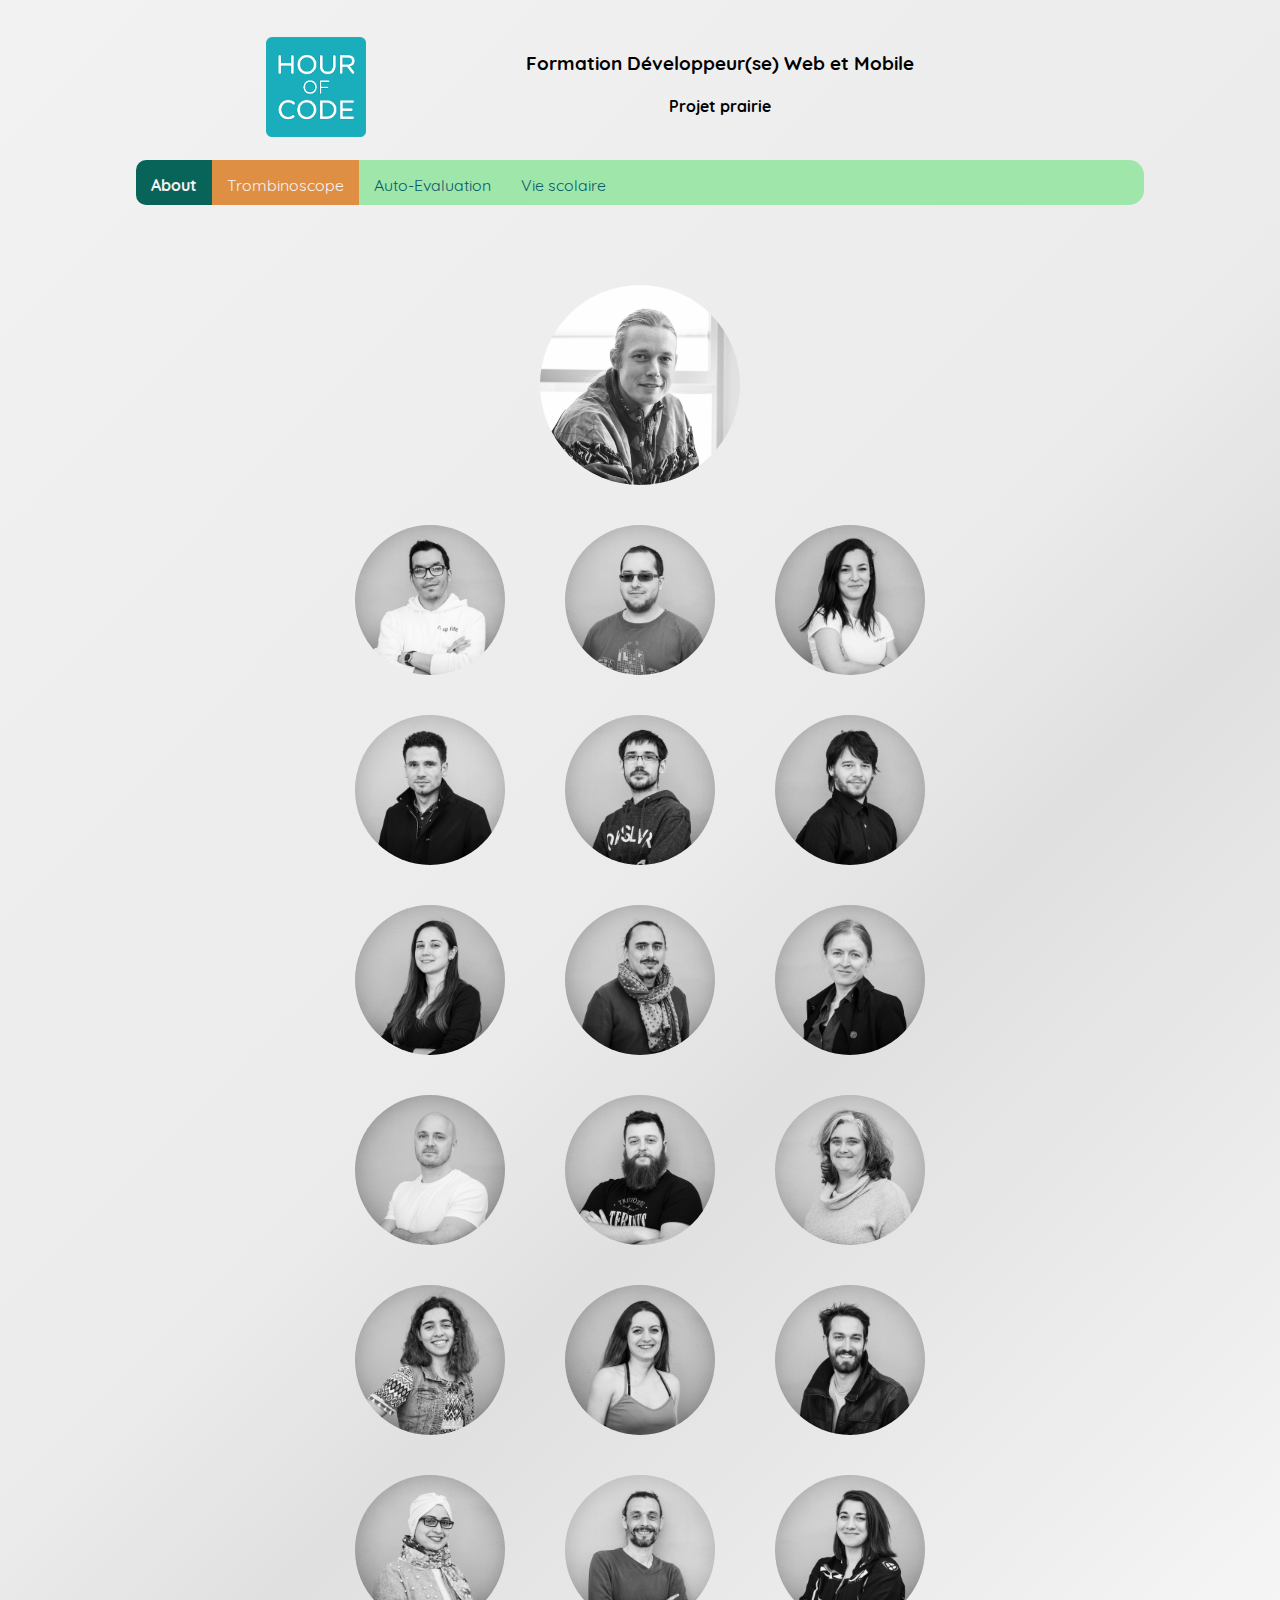
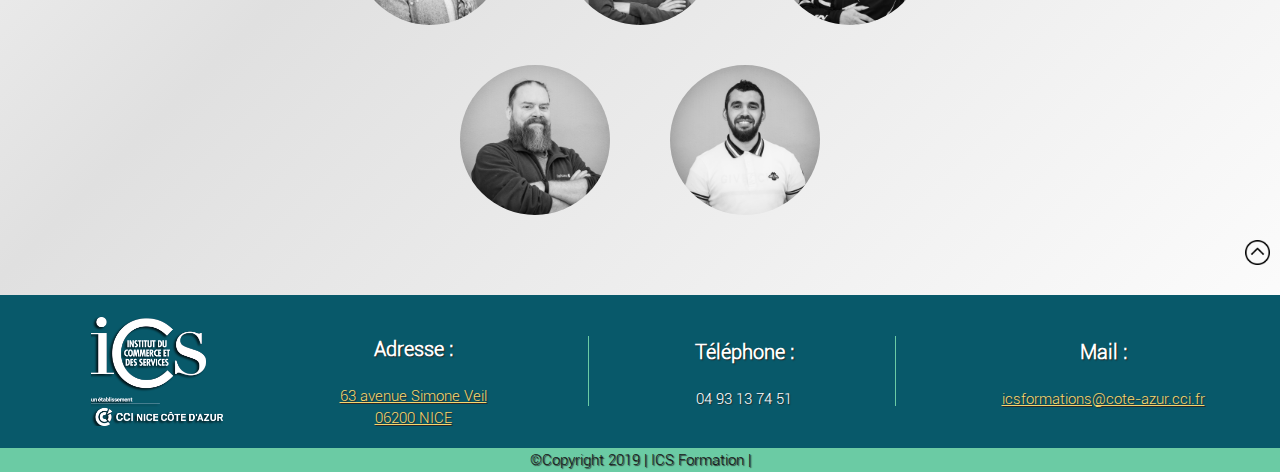
<file: body.html>
<!doctype html>
<html>
<head>
    <meta charset="utf-8">
    <meta name="viewport" content="width=device-width, initial-scale=1">
    <title>Trombinoscope</title>
    <link rel="stylesheet" href="Resources/styles/styleFonts.css">
    <link rel="stylesheet" href="Resources/styles/styleMain.css">
    <link rel="stylesheet" href="Resources/styles/responsive.css">
    <script src="Resources/scripts/konami-js.js"></script>
    <script src="Resources/scripts/barrelRoll.js"></script>
</head>
<body>
    <!-- #region Header-->
    <section id="header" class="header">
        <header>
            <article class="banner">
                <img src="Resources/pic/logo/hour-of-code-logo.png" alt="logo en attendant un True logo" class="logo">
                <div id="titre">
                    <h3 id="titreHeader">Formation Développeur(se) Web et Mobile</h3>
                    <h4 id="titreOnglet">Projet prairie</h4>
                </div>
            </article>
            <nav class=navbar>
                <ul>
                    <li><a class="about" href="#">About</a></li>
                    <li><a class="active" href="body.html">Trombinoscope</a></li>
                    <li><a href="trombinoscope_autoeval.html">Auto-Evaluation</a></li>
                    <li><a href="#">Vie scolaire</a></li>
                </ul>
            </nav>
        </header>
    </section>
    <!-- #endregion Header-->

    <!-- #region Trombinoscope -->
    <div class="main-content">
        <div id="background-blur">
            <div class="avatar-container" id="remi">
                <img src="Resources/pic/square/remy-2.jpg" alt="Remi/Grey" class="round-portrait">
                <div class="overlay" onclick="openModal();currentSlide(21)">
                    <span class="img-text">Rémi LANNEY<br>A.k.a WOLF<br>A.k.a LE SOLEIL</span>
                </div>
            </div>
            <div class="img-container">
                <div class="avatar-container">
                    <img src="Resources/pic/square/MAD_4293-2.jpg" alt="Abdélatif/Grey" class="round-portrait">
                    <div class="overlay" onclick="openModal();currentSlide(1)">
                        <span class="img-text">Abdélatif EL MANDILI</span>
                    </div>
                </div>
                <div class="avatar-container">
                    <img src="Resources/pic/square/MAD_4324-2.jpg" alt="Alexis-Mathieu/Grey" class="round-portrait">
                    <div class="overlay" onclick="openModal();currentSlide(2)">
                        <span class="img-text">Alexis-Mathieu HUBERT</span>
                    </div>
                </div>
                <div class="avatar-container">
                    <img src="Resources/pic/square/MAD_4332-2.jpg" alt="Anaëlle/Grey" class="round-portrait">
                    <div class="overlay" onclick="openModal();currentSlide(3)">
                        <span class="img-text">Anaëlle ALENDA</span>
                    </div>
                </div>
                <div class="avatar-container">
                    <img src="Resources/pic/square/MAD_4296-2.jpg" alt="Anthony/Grey" class="round-portrait">
                    <div class="overlay" onclick="openModal();currentSlide(4)">
                        <span class="img-text">Anthony <br>BIZIEN SALAUN</span>
                    </div>
                </div>


                <div class="avatar-container">
                    <img src="Resources/pic/square/MAD_4288-2.jpg" alt="Antoine/Grey" class="round-portrait">
                    <div class="overlay" onclick="openModal();currentSlide(5)">
                        <span class="img-text">Antoine GUYADER</span>
                    </div>
                </div>
                <div class="avatar-container">
                    <img src="Resources/pic/square/MAD_4320-2.jpg" alt="Damien/Grey" class="round-portrait">
                    <div class="overlay" onclick="openModal();currentSlide(6)">
                        <span class="img-text">Damien <br>CHAILLOLEAU- <br>GRANATO</span>
                    </div>
                </div>
                <div class="avatar-container">
                    <img src="Resources/pic/square/MAD_4345-2.jpg" alt="Dilyana/Grey" class="round-portrait">
                    <div class="overlay" onclick="openModal();currentSlide(7)">
                        <span class="img-text">Dilyana STEFANOVA</span>
                    </div>
                </div>
                <div class="avatar-container">
                    <img src="Resources/pic/square/MAD_4310-2.jpg" alt="Dimitri/Grey" class="round-portrait">
                    <div class="overlay" onclick="openModal();currentSlide(8)">
                        <span class="img-text">Dimitri GAILLOT</span>
                    </div>
                </div>


                <div class="avatar-container">
                    <img src="Resources/pic/square/MAD_4314-2.jpg" alt="Isabelle/Grey" class="round-portrait">
                    <div class="overlay" onclick="openModal();currentSlide(9)">
                        <span class="img-text">Isabelle DE LATOUR</span>
                    </div>
                </div>
                <div class="avatar-container">
                    <img src="Resources/pic/square/MAD_4340-2.jpg" alt="James/Grey" class="round-portrait">
                    <div class="overlay" onclick="openModal();currentSlide(10)">
                        <span class="img-text">James ROSS</span>
                    </div>
                </div>
                <div class="avatar-container">
                    <img src="Resources/pic/square/MAD_4284-2.jpg" alt="Jonathan/Grey" class="round-portrait">
                    <div class="overlay" onclick="openModal();currentSlide(11)">
                        <span class="img-text">Jonathan BARI</span>
                    </div>
                </div>
                <div class="avatar-container">
                    <img src="Resources/pic/square/MAD_4300-2.jpg" alt="Magali/Grey" class="round-portrait">
                    <div class="overlay" onclick="openModal();currentSlide(12)">
                        <span class="img-text">Magali MARTIN</span>
                    </div>
                </div>


                <div class="avatar-container">
                    <img src="Resources/pic/square/MAD_4291-2.jpg" alt="Mariana/Grey" class="round-portrait">
                    <div class="overlay" onclick="openModal();currentSlide(13)">
                        <span class="img-text">Mariana MORON</span>
                    </div>
                </div>
                <div class="avatar-container">
                    <img src="Resources/pic/square/MAD_4338-2.jpg" alt="Marie-Amandine/Grey" class="round-portrait">
                    <div class="overlay" onclick="openModal();currentSlide(14)">
                        <span class="img-text">Marie-Amandine <br>DELALONDRE</span>
                    </div>
                </div>
                <div class="avatar-container">
                    <img src="Resources/pic/square/MAD_4323-2.jpg" alt="Maxence/Grey" class="round-portrait">
                    <div class="overlay" onclick="openModal();currentSlide(15)">
                        <span class="img-text">Maxence WILMES</span>
                    </div>
                </div>
                <div class="avatar-container">
                    <img src="Resources/pic/square/MAD_4303-2.jpg" alt="Radhwa/Grey" class="round-portrait">
                    <div class="overlay" onclick="openModal();currentSlide(16)">
                        <span class="img-text">Radhwa MARZOUK</span>
                    </div>
                </div>


                <div class="avatar-container">
                    <img src="Resources/pic/square/MAD_4305-2.jpg" alt="Sébastien/Grey" class="round-portrait">
                    <div class="overlay" onclick="openModal();currentSlide(17)">
                        <span class="img-text">Sébastien BOULANGER</span>
                    </div>
                </div>
                <div class="avatar-container">
                    <img src="Resources/pic/square/MAD_4298-2.jpg" alt="Sophie/Grey" class="round-portrait">
                    <div class="overlay" onclick="openModal();currentSlide(18)">
                        <span class="img-text">Sophie RAVEU</span>
                    </div>
                </div>
                <div class="avatar-container">
                    <img src="Resources/pic/square/MAD_4309-2.jpg" alt="Tim/Grey" class="round-portrait">
                    <div class="overlay" onclick="openModal();currentSlide(19)">
                        <span class="img-text">Tim K. ROBB</span>
                    </div>
                </div>
                <div class="avatar-container">
                    <img src="Resources/pic/square/MAD_4344-2.jpg" alt="Younes/Grey" class="round-portrait">
                    <div class="overlay" onclick="openModal();currentSlide(20)">
                        <span class="img-text">Younes TEMAR</span>
                    </div>
                </div>
            </div>
        </div>
        <div id="myModal" class="modal">
            <span class="close cursor" onclick="closeModal()">&times;</span>
            <div class="modal-content-top">

                <div class="mySlides">
                    <div class="numbertext">1 / 21</div>
                    <img src="Resources/pic/square/MAD_4293.jpg" alt="Abdélatif">
                    <div class="information">
                        <h1>Abdélatif EL MANDILI</h1>
                        <h4 class="quote">"C'est la mer noir."</h4>
                    </div>
                </div>

                <div class="mySlides">
                    <div class="numbertext">2 / 21</div>
                    <img src="Resources/pic/square/MAD_4324.jpg" alt="Alexis-Mathieu">
                    <div class="information">
                        <h1>Alexis-Mathieu HUBERT</h1>
                        <h4 class="quote">"We are what we repeatedly do. Excellence, then, is not an act, but a habit"
                        </h4>
                    </div>
                </div>

                <div class="mySlides">
                    <div class="numbertext">3 / 21</div>
                    <img src="Resources/pic/square/MAD_4332.jpg" alt="Anaëlle">
                    <div class="information">
                        <h1>Anaëlle ALENDA</h1>
                        <h4 class="quote">"La vie c'est comme une boîte de chocolats, on ne sait jamais sur quoi on va
                            tomber."</h4>
                    </div>
                </div>

                <div class="mySlides">
                    <div class="numbertext">4 / 21</div>
                    <img src="Resources/pic/square/MAD_4296.jpg" alt="Anthony">
                    <div class="information">
                        <h1>Anthony BIZIEN SALAUN</h1>
                        <h4 class="quote"> "Never have more children than you have car windows."</h4>
                    </div>
                </div>

                <div class="mySlides">
                    <div class="numbertext">5 / 21</div>
                    <img src="Resources/pic/square/MAD_4288.jpg" alt="Antoine">
                    <div class="information">
                        <h1>Antoine GUYADER</h1>
                        <h4 class="quote">"Le gras c'est la vie !"</h4>
                    </div>
                </div>

                <div class="mySlides">
                    <div class="numbertext">6 / 21</div>
                    <img src="Resources/pic/square/MAD_4320.jpg" alt="Damien">
                    <div class="information">
                        <h1>Damien CHAILLOLEAU-GRANATO</h1>
                        <h4 class="quote">"À vaincre sans péril, on triomphe sans gloire"</h4>
                    </div>
                </div>

                <div class="mySlides">
                    <div class="numbertext">7 / 21</div>
                    <img src="Resources/pic/square/MAD_4345.jpg" alt="Dilyana">
                    <div class="information">
                        <h1>Dilyana STEFANOVA</h1>
                        <h4 class="quote">"Carpe Diem."</h4>
                    </div>
                </div>

                <div class="mySlides">
                    <div class="numbertext">8 / 21</div>
                    <img src="Resources/pic/square/MAD_4310.jpg" alt="Dimimtri">
                    <div class="information">
                        <h1>Dimitri GAILLOT</h1>
                        <h4 class="quote">"Après réflexion, je n'aurais pas dû installer ubuntu sur la trottinette"</h4>
                    </div>
                </div>
                <div class="mySlides">
                    <div class="numbertext">9 / 21</div>
                    <img src="Resources/pic/square/MAD_4314.jpg" alt="Isabelle">
                    <div class="information">
                        <h1>Isabelle DE LATOUR</h1>
                        <h4 class="quote">"Keep it simple."</h4>
                    </div>
                </div>

                <div class="mySlides">
                    <div class="numbertext">10 / 21</div>
                    <img src="Resources/pic/square/MAD_4340.jpg" alt="James">
                    <div class="information">
                        <h1>James ROSS</h1>
                        <h4 class="quote">"I only popped out for a pint!"</h4>
                    </div>
                </div>

                <div class="mySlides">
                    <div class="numbertext">11 / 21</div>
                    <img src="Resources/pic/square/MAD_4284.jpg" alt="Jonathan">
                    <div class="information">
                        <h1>Jonathan BARI</h1>
                        <h4 class="quote">"C'est la moutarde de trop qui fait déborder le nez"</h4>
                    </div>
                </div>

                <div class="mySlides">
                    <div class="numbertext">12 / 21</div>
                    <img src="Resources/pic/square/MAD_4300.jpg" alt="Magali">
                    <div class="information">
                        <h1>Magali MARTIN</h1>
                        <h4 class="quote">"En route pour l'aventure."</h4>
                    </div>
                </div>
                <div class="mySlides">
                    <div class="numbertext">13 / 21</div>
                    <img src="Resources/pic/square/MAD_4291.jpg" alt="Mariana">
                    <div class="information">
                        <h1>Mariana MORON</h1>
                        <h4 class="quote">"- What do we say to bugs?<br>- Not today."</h4>
                    </div>
                </div>

                <div class="mySlides">
                    <div class="numbertext">14 / 21</div>
                    <img src="Resources/pic/square/MAD_4338.jpg" alt="Marie-Amandine">
                    <div class="information">
                        <h1>Marie-Amandine DELALONDRE</h1>
                        <h4 class="quote">"Mieux vaut avoir la folie des grandeurs que le goût de la médiocrité"</h4>
                    </div>
                </div>

                <div class="mySlides">
                    <div class="numbertext">15 / 21</div>
                    <img src="Resources/pic/square/MAD_4323.jpg" alt="Maxence">
                    <div class="information">
                        <h1>Maxence WILMES</h1>
                        <h4 class="quote">"All your base are belong to us!"</h4>
                    </div>
                </div>

                <div class="mySlides">
                    <div class="numbertext">16 / 21</div>
                    <img src="Resources/pic/square/MAD_4303.jpg" alt="Radhwa">
                    <div class="information">
                        <h1>Radhwa MARZOUK</h1>
                        <h4 class="quote">"Les performances individuelles, ce n'est pas le plus important. On gagne et
                            on perd en équipe."</h4>
                    </div>
                </div>
                <div class="mySlides">
                    <div class="numbertext">17 / 21</div>
                    <img src="Resources/pic/square/MAD_4305.jpg" alt="Sébastien">
                    <div class="information">
                        <h1>Sébastien BOULANGER</h1>
                        <h4 class="quote">"La SNCF c'est de la merde !"</h4>
                    </div>
                </div>

                <div class="mySlides">
                    <div class="numbertext">18 / 21</div>
                    <img src="Resources/pic/square/MAD_4298.jpg" alt="Sophie">
                    <div class="information">
                        <h1>Sophie RAVEU</h1>
                        <h4 class="quote">"Vers l'infini et l'au dela"</h4>
                    </div>
                </div>

                <div class="mySlides">
                    <div class="numbertext">19 / 21</div>
                    <img src="Resources/pic/square/MAD_4309.jpg" alt="Tim">
                    <div class="information">
                        <h1>Tim K. ROBB</h1>
                        <h4 class="quote">"Beam me up Scotty, there's no intelligent life down here."</h4>
                    </div>
                </div>

                <div class="mySlides">
                    <div class="numbertext">20 / 21</div>
                    <img src="Resources/pic/square/MAD_4344.jpg" alt="Younes">
                    <div class="information">
                        <h1>Younes TEMAR</h1>
                        <h4 class="quote">"Lorsque l'on se cogne la tête contre un pot et que cela sonne creux, ça n'est
                            pas forcément le pot qui est vide."</h4>
                    </div>
                </div>

                <div class="mySlides">
                    <div class="numbertext">21 / 21</div>
                    <img src="Resources/pic/square/remy-1.jpg" alt="Rémi">
                    <div class="information">
                        <h1>Rémi LANNEY</h1>
                        <h4 class="quote">"Enseigner c'est apprendre et apprendre c'est la vie, comme le gras !"</h4>
                    </div>
                </div>

                <a class="prev" onclick="plusSlides(-1)">&#10094;</a>
                <a class="next" onclick="plusSlides(1)">&#10095;</a>
            </div>
        </div>
    </div>
    <!-- #endregion Trombinoscope -->

    <!-- #region footer -->

    <div class="topPage">
        <a href="#header">
            <img src="Resources/pic/logo/arrow.png" alt="arrow" height="25px" class="topPageImg">
        </a>
    </div>
    <footer class="container-footer">
        <a target="_blank" href="https://www.ics-formation.fr/">
            <img src="Resources/pic/logo/logo-ics.png" alt="logo">
        </a>

        <div class="address">
            <h5>Adresse :</h5>
            <a target="_blank"
                href="https://www.google.com/maps/place/63+Avenue+Simone+Veil,+06200+Nice/@43.6833959,7.2003309,17z/data=!3m1!4b1!4m5!3m4!1s0x12cdd1a187edb0a9:0x8f50f4c68a7cbe25!8m2!3d43.6833959!4d7.2025196">
                <p>63 avenue Simone Veil <br>
                    06200 NICE</p>
            </a>
        </div>

        <div class="vertical-line"></div>

        <div class="phone">
            <h5>Téléphone :</h5>
            <p>04 93 13 74 51</p>
        </div>

        <div class="vertical-line"></div>

        <div class="mail">
            <h5>Mail :</h5>
            <a target="_blank" href="https://www.ics-formation.fr/contact/">
                <p>icsformations@cote-azur.cci.fr</p>
            </a>
        </div>
    </footer>
    <div class="copyright">
        <span>&copy;Copyright 2019 | ICS Formation |</span>
    </div>
    <!-- #endregion footer -->

    <script>
        var isModal = false;
        function openModal() {
            document.getElementById('myModal').style.display = "block";
            document.getElementById('background-blur').style.filter = "blur(10px)";
            isModal = true;
        }

        function closeModal() {
            document.getElementById('myModal').style.display = "none";
            document.getElementById('background-blur').style.filter = "none";
            isModal = false;
        }

        var slideIndex = 1;
        showSlides(slideIndex);

        function plusSlides(n) {
            showSlides(slideIndex += n);
        }

        function currentSlide(n) {
            showSlides(slideIndex = n);
        }

        function showSlides(n) {
            var i;
            var slides = document.getElementsByClassName("mySlides");
            var captionText = document.getElementById("caption");
            if (n > slides.length) { slideIndex = 1 }
            if (n < 1) { slideIndex = slides.length }
            for (i = 0; i < slides.length; i++) {
                slides[i].style.display = "none";
            }
            slides[slideIndex - 1].style.display = "block";
        }

        document.onkeydown = checkKey;

        function checkKey(e) {
            e = e || window.event;
            if (isModal) {
                if (e.keyCode == '37') {
                    // left arrow
                    plusSlides(-1);
                }
                else if (e.keyCode == '39') {
                    // right arrow
                    plusSlides(1);
                }
            }
        }

        var easter_egg = new Konami(function () {
            doBarrelRoll();
        });
    </script>
</body>
</html>
</file>
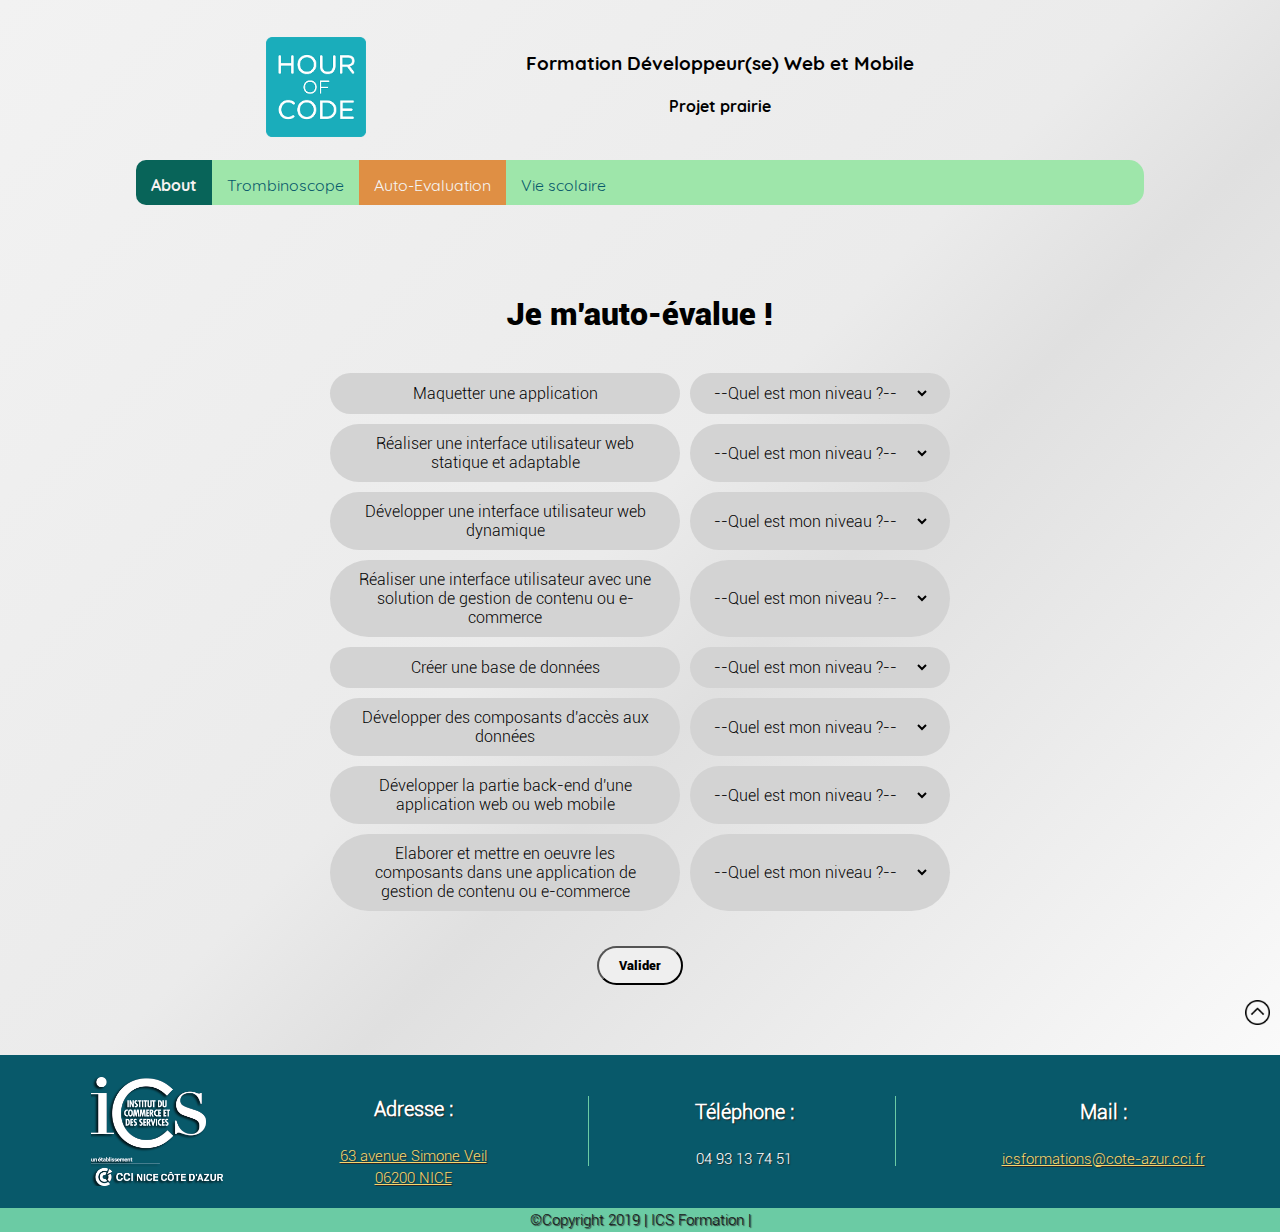
<file: trombinoscope_autoeval.html>
<!doctype html>
<html>
<head>
	<meta charset="utf-8">
	<meta name="description" content="">
	<meta name="viewport" content="width=device-width, initial-scale=1">
	<title>Trombinoscope Auto-Evaluation</title>
	<link rel="stylesheet" href="Resources/styles/styleFonts.css">
	<link rel="stylesheet" href="Resources/styles/styleMain.css">
	<link rel="stylesheet" href="Resources/styles/styleAutoEval.css">
</head>
<body>
	<!-- #region Header-->
	<section id="header">
		<header>
			<article class="banner">
				<img src="Resources/pic/logo/hour-of-code-logo.png" alt="logo en attendant un True logo" class="logo">
				<div id="titre">
					<h3 id="titreHeader">Formation Développeur(se) Web et Mobile</h3>
					<h4 id="titreOnglet">Projet prairie</h4>
				</div>
			</article>
			<nav class=navbar>
				<ul>
					<li><a class="about" href="#">About</a></li>
					<li><a href="body.html">Trombinoscope</a></li>
					<li><a class="active" href="trombinoscope_autoeval.html">Auto-Evaluation</a></li>
					<li><a href="#">Vie scolaire</a></li>
				</ul>
			</nav>
		</header>
	</section>
	<!-- #endregion Header-->

	<!-- #region Tableau-->

	<div id="tableau-entier">
		<table cellspacing="10">
			<caption id="je-mauto-evalue">Je m'auto-évalue !</caption>
			<tbody>
				<tr>
					<td class="int-tableau-auto-eval">Maquetter une application</td>
					<td class="int-tableau-auto-eval">
						<select class="options-niveau">
							<option value="0">--Quel est mon niveau ?--</option>
							<option value="100">Je suis né(e) pour ça !</option>
							<option value="75">Je comprends presque tout !</option>
							<option value="50">C'est pas évident...</option>
							<option value="25">Complètement sous l'eau !</option>
						</select>
					</td>
				</tr>
				<tr>
					<td class="int-tableau-auto-eval">Réaliser une interface utilisateur web statique et adaptable</td>
					<td class="int-tableau-auto-eval">
						<select class="options-niveau">
							<option value="0">--Quel est mon niveau ?--</option>
							<option value="100">Je suis né(e) pour ça !</option>
							<option value="75">Je comprends presque tout !</option>
							<option value="50">C'est pas évident...</option>
							<option value="25">Complètement sous l'eau !</option>
						</select>
					</td>
				</tr>
				<tr>
					<td class="int-tableau-auto-eval">Développer une interface utilisateur web dynamique</td>
					<td class="int-tableau-auto-eval">
						<select class="options-niveau">
							<option value="0">--Quel est mon niveau ?--</option>
							<option value="100">Je suis né(e) pour ça !</option>
							<option value="75">Je comprends presque tout !</option>
							<option value="50">C'est pas évident...</option>
							<option value="25">Complètement sous l'eau !</option>
						</select>
					</td>
				</tr>
				<tr>
					<td class="int-tableau-auto-eval">Réaliser une interface utilisateur avec une solution de gestion de
						contenu ou e-commerce</td>
					<td class="int-tableau-auto-eval">
						<select class="options-niveau">
							<option value="0">--Quel est mon niveau ?--</option>
							<option value="100">Je suis né(e) pour ça !</option>
							<option value="75">Je comprends presque tout !</option>
							<option value="50">C'est pas évident...</option>
							<option value="25">Complètement sous l'eau !</option>
						</select>
					</td>
				</tr>
				<tr>
					<td class="int-tableau-auto-eval">Créer une base de données</td>
					<td class="int-tableau-auto-eval">
						<select class="options-niveau">
							<option value="0">--Quel est mon niveau ?--</option>
							<option value="100">Je suis né(e) pour ça !</option>
							<option value="75">Je comprends presque tout !</option>
							<option value="50">C'est pas évident...</option>
							<option value="25">Complètement sous l'eau !</option>
						</select>
					</td>
				</tr>
				<tr>
					<td class="int-tableau-auto-eval">Développer des composants d'accès aux données</td>
					<td class="int-tableau-auto-eval">
						<select class="options-niveau">
							<option value="0">--Quel est mon niveau ?--</option>
							<option value="100">Je suis né(e) pour ça !</option>
							<option value="75">Je comprends presque tout !</option>
							<option value="50">C'est pas évident...</option>
							<option value="25">Complètement sous l'eau !</option>
						</select>
					</td>
				</tr>
				<tr>
					<td class="int-tableau-auto-eval">Développer la partie back-end d'une application web ou web mobile
					</td>
					<td class="int-tableau-auto-eval">
						<select class="options-niveau">
							<option value="0">--Quel est mon niveau ?--</option>
							<option value="100">Je suis né(e) pour ça !</option>
							<option value="75">Je comprends presque tout !</option>
							<option value="50">C'est pas évident...</option>
							<option value="25">Complètement sous l'eau !</option>
						</select>
					</td>
				</tr>
				<tr>
					<td class="int-tableau-auto-eval">Elaborer et mettre en oeuvre les composants dans une application
						de gestion de contenu ou e-commerce</td>
					<td class="int-tableau-auto-eval">
						<select class="options-niveau">
							<option value="0">--Quel est mon niveau ?--</option>
							<option value="100">Je suis né(e) pour ça !</option>
							<option value="75">Je comprends presque tout !</option>
							<option value="50">C'est pas évident...</option>
							<option value="25">Complètement sous l'eau !</option>
						</select>
					</td>
				</tr>
			</tbody>
		</table>
	</div>
	<div class="btnValid">
		<input id="valider" type="button" value="Valider" onclick="result();">
	</div>

	<div id="resultImage">
		<div id="score1" class="score hidden">
			<img src="Resources/pic/imgAutoEval/step1.jpg" alt="Score entre 0 et 37,5">
			<div class="scoreText">
				<p>"Beaucoup encore il te reste à apprendre, que la force soit avec toi"</p>
			</div>
		</div>
		<div id="score2" class="score hidden">
			<img src="Resources/pic/imgAutoEval/step2.jpg" alt="Score entre 37,5 et 62,5">
			<div class="scoreText">
				<p>"Libérer ton  esprit tu dois, Toujours par 2 ils vont, ni plus ni moins le maître et son apprenti"</p>
			</div>
		</div>
		<div id="score3" class="score hidden">
			<img src="Resources/pic/imgAutoEval/step3.jpg" alt="Score entre 62,5 et 87,5">
			<div class="scoreText">
				<p>"Bonne relation avec le code, tu entretiens. Un jour Jedi tu deviendras"</p>
			</div>
		</div>
		<div id="score4" class="score hidden">
			<img src="Resources/pic/imgAutoEval/step4.jpg" alt="Score entre 87,5 et 100">
			<div class="scoreText">
				<p>"Padawan tu étais, maître Jedi maintenant tu es"</p>
			</div>
		</div>
	</div>
	<!-- #endregion Tableau-->

	<!-- #region footer -->

    <div class="topPage">
		<a href="#header">
			<img src="Resources/pic/logo/arrow.png" alt="arrow" height="25px" class="topPageImg">
		</a>
	</div>
	<footer class="container-footer">
		<a target="_blank" href="https://www.ics-formation.fr/">
			<img src="Resources/pic/logo/logo-ics.png" alt="logo">
		</a>

		<div class="address">
			<h5>Adresse :</h5>
			<a target="_blank"
				href="https://www.google.com/maps/place/63+Avenue+Simone+Veil,+06200+Nice/@43.6833959,7.2003309,17z/data=!3m1!4b1!4m5!3m4!1s0x12cdd1a187edb0a9:0x8f50f4c68a7cbe25!8m2!3d43.6833959!4d7.2025196">
				<p>63 avenue Simone Veil <br>
					06200 NICE</p>
			</a>
		</div>

		<div class="vertical-line"></div>

		<div class="phone">
			<h5>Téléphone :</h5>
			<p>04 93 13 74 51</p>
		</div>

		<div class="vertical-line"></div>

		<div class="mail">
			<h5>Mail :</h5>
			<a target="_blank" href="https://www.ics-formation.fr/contact/">
				<p>icsformations@cote-azur.cci.fr</p>
			</a>
		</div>
	</footer>
	<div class="copyright">
		<span>&copy;Copyright 2019 | ICS Formation |</span>
	</div>
	<!-- #endregion footer -->

	<script>
		function resetImage(selects, image){
			for (var l = 0; l < image.length; l++) {
				image[l].className = "score hidden";
			}
			for (var i = 0; i < selects.length; i++) {
				selects[i].parentElement.style.border = "none";				
			}
		}

		function result(){
			var isCorrect = true;
			var resultat = 0;
			var image = document.querySelectorAll("div.score");
			var selects = document.querySelectorAll("select.options-niveau");
			resetImage(selects, image);

			for(i=0, l=selects.length; i<l; i++){
				if(selects[i].value === "25"){
					resultat += 25;
				}
				if(selects[i].value === "50"){
					resultat += 50;
				}
				if(selects[i].value === "75"){
					resultat += 75;
				}
				if(selects[i].value === "100"){
					resultat += 100;
				}
				if(selects[i].value === "0"){
					isCorrect = false;
					document.getElementById("resultImage").innerText = "";
					selects[i].parentElement.style.border = "2px solid red";
				}
			}
			if(isCorrect){
				var average = resultat / 8;
				if(average <= 37.5){
					image[0].classList.toggle("hidden");
				}
				else if (average > 37.5 && average <= 62.5){					
					image[1].classList.toggle("hidden");
				}
				else if (average > 62.5 && average <= 87.5){
					image[2].classList.toggle("hidden");
				}
				else if (average > 87.5){
					image[3].classList.toggle("hidden");
				}
			}
		};
	</script>
</body>
</html>
</file>
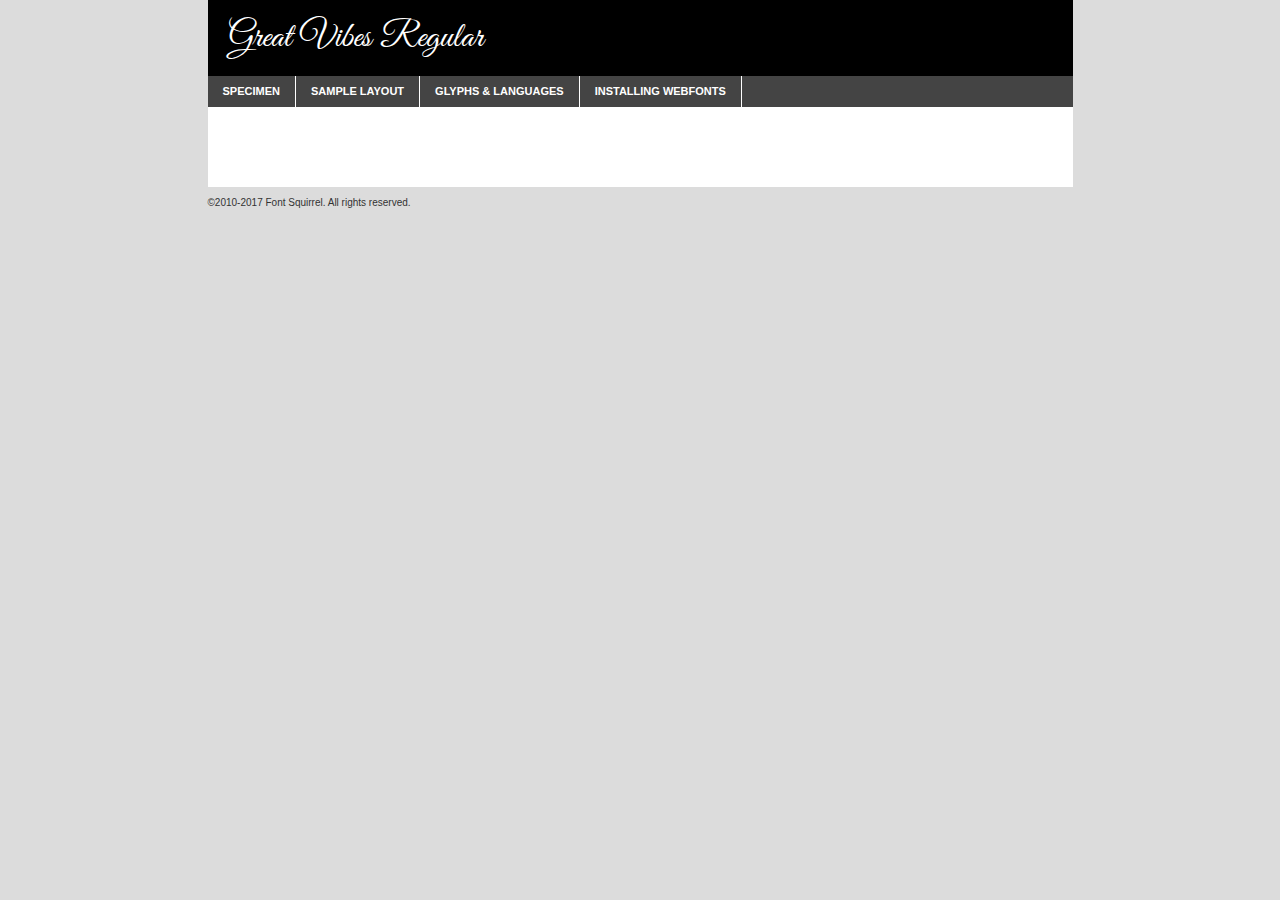
<file: fonts/great_vibes/greatvibes-regular-demo.html>
<!DOCTYPE html PUBLIC "-//W3C//DTD XHTML 1.0 Transitional//EN"
	"http://www.w3.org/TR/xhtml1/DTD/xhtml1-transitional.dtd">

<html xmlns="http://www.w3.org/1999/xhtml" xml:lang="en" lang="en">
<head>
	<meta http-equiv="Content-Type" content="text/html; charset=utf-8" />
	<script src="http://ajax.googleapis.com/ajax/libs/jquery/1.7.2/jquery.min.js" type="text/javascript" charset="utf-8"></script>
	<script type="text/javascript">
	(function($){$.fn.easyTabs=function(option){var param=jQuery.extend({fadeSpeed:"fast",defaultContent:1,activeClass:'active'},option);$(this).each(function(){var thisId="#"+this.id;if(param.defaultContent==''){param.defaultContent=1;}
	if(typeof param.defaultContent=="number")
	{var defaultTab=$(thisId+" .tabs li:eq("+(param.defaultContent-1)+") a").attr('href').substr(1);}else{var defaultTab=param.defaultContent;}
	$(thisId+" .tabs li a").each(function(){var tabToHide=$(this).attr('href').substr(1);$("#"+tabToHide).addClass('easytabs-tab-content');});hideAll();changeContent(defaultTab);function hideAll(){$(thisId+" .easytabs-tab-content").hide();}
	function changeContent(tabId){hideAll();$(thisId+" .tabs li").removeClass(param.activeClass);$(thisId+" .tabs li a[href=#"+tabId+"]").closest('li').addClass(param.activeClass);if(param.fadeSpeed!="none")
	{$(thisId+" #"+tabId).fadeIn(param.fadeSpeed);}else{$(thisId+" #"+tabId).show();}}
	$(thisId+" .tabs li").click(function(){var tabId=$(this).find('a').attr('href').substr(1);changeContent(tabId);return false;});});}})(jQuery);
	</script>
	<link rel="stylesheet" href="specimen_files/specimen_stylesheet.css" type="text/css" charset="utf-8" />
	<link rel="stylesheet" href="stylesheet.css" type="text/css" charset="utf-8" />

	<style type="text/css">
					body{
				font-family: 'great_vibesregular';
							}
		</style>

	<title>Great Vibes Regular Specimen</title>
	
	
	<script type="text/javascript" charset="utf-8">
		$(document).ready(function() {
			$('#container').easyTabs({defaultContent:1});
		});
	</script>
</head>

<body>
<div id="container">
	<div id="header">
		Great Vibes Regular	</div>
	<ul class="tabs">
		<li><a href="#specimen">Specimen</a></li>
		<li><a href="#layout">Sample Layout</a></li>
				<li><a href="#glyphs">Glyphs &amp; Languages</a></li>
		<li><a href="#installing">Installing Webfonts</a></li>
		
	</ul>
	
	<div id="main_content">

		
			<div id="specimen">
		
				<div class="section">
					<div class="grid12 firstcol">
						<div class="huge">AaBb</div>
					</div>
				</div>
		
				<div class="section">
					<div class="glyph_range">A&#x200B;B&#x200b;C&#x200b;D&#x200b;E&#x200b;F&#x200b;G&#x200b;H&#x200b;I&#x200b;J&#x200b;K&#x200b;L&#x200b;M&#x200b;N&#x200b;O&#x200b;P&#x200b;Q&#x200b;R&#x200b;S&#x200b;T&#x200b;U&#x200b;V&#x200b;W&#x200b;X&#x200b;Y&#x200b;Z&#x200b;a&#x200b;b&#x200b;c&#x200b;d&#x200b;e&#x200b;f&#x200b;g&#x200b;h&#x200b;i&#x200b;j&#x200b;k&#x200b;l&#x200b;m&#x200b;n&#x200b;o&#x200b;p&#x200b;q&#x200b;r&#x200b;s&#x200b;t&#x200b;u&#x200b;v&#x200b;w&#x200b;x&#x200b;y&#x200b;z&#x200b;1&#x200b;2&#x200b;3&#x200b;4&#x200b;5&#x200b;6&#x200b;7&#x200b;8&#x200b;9&#x200b;0&#x200b;&amp;&#x200b;.&#x200b;,&#x200b;?&#x200b;!&#x200b;&#64;&#x200b;(&#x200b;)&#x200b;#&#x200b;$&#x200b;%&#x200b;*&#x200b;+&#x200b;-&#x200b;=&#x200b;:&#x200b;;</div>
				</div>
				<div class="section">
					<div class="grid12 firstcol">
						<table class="sample_table">
							<tr><td>10</td><td class="size10">abcdefghijklmnopqrstuvwxyzABCDEFGHIJKLMNOPQRSTUVWXYZ0123456789abcdefghijklmnopqrstuvwxyzABCDEFGHIJKLMNOPQRSTUVWXYZ0123456789abcdefghijklmnopqrstuvwxyzABCDEFGHIJKLMNOPQRSTUVWXYZ</td></tr>
							<tr><td>11</td><td class="size11">abcdefghijklmnopqrstuvwxyzABCDEFGHIJKLMNOPQRSTUVWXYZ0123456789abcdefghijklmnopqrstuvwxyzABCDEFGHIJKLMNOPQRSTUVWXYZ0123456789abcdefghijklmnopqrstuvwxyzABCDEFGHIJKLMNOPQRSTUVWXYZ</td></tr>
							<tr><td>12</td><td class="size12">abcdefghijklmnopqrstuvwxyzABCDEFGHIJKLMNOPQRSTUVWXYZ0123456789abcdefghijklmnopqrstuvwxyzABCDEFGHIJKLMNOPQRSTUVWXYZ0123456789abcdefghijklmnopqrstuvwxyzABCDEFGHIJKLMNOPQRSTUVWXYZ</td></tr>
							<tr><td>13</td><td class="size13">abcdefghijklmnopqrstuvwxyzABCDEFGHIJKLMNOPQRSTUVWXYZ0123456789abcdefghijklmnopqrstuvwxyzABCDEFGHIJKLMNOPQRSTUVWXYZ0123456789abcdefghijklmnopqrstuvwxyzABCDEFGHIJKLMNOPQRSTUVWXYZ</td></tr>
							<tr><td>14</td><td class="size14">abcdefghijklmnopqrstuvwxyzABCDEFGHIJKLMNOPQRSTUVWXYZ0123456789abcdefghijklmnopqrstuvwxyzABCDEFGHIJKLMNOPQRSTUVWXYZ0123456789abcdefghijklmnopqrstuvwxyzABCDEFGHIJKLMNOPQRSTUVWXYZ</td></tr>
							<tr><td>16</td><td class="size16">abcdefghijklmnopqrstuvwxyzABCDEFGHIJKLMNOPQRSTUVWXYZ0123456789abcdefghijklmnopqrstuvwxyzABCDEFGHIJKLMNOPQRSTUVWXYZ</td></tr>
							<tr><td>18</td><td class="size18">abcdefghijklmnopqrstuvwxyzABCDEFGHIJKLMNOPQRSTUVWXYZ0123456789abcdefghijklmnopqrstuvwxyzABCDEFGHIJKLMNOPQRSTUVWXYZ</td></tr>
							<tr><td>20</td><td class="size20">abcdefghijklmnopqrstuvwxyzABCDEFGHIJKLMNOPQRSTUVWXYZ0123456789abcdefghijklmnopqrstuvwxyzABCDEFGHIJKLMNOPQRSTUVWXYZ</td></tr>
							<tr><td>24</td><td class="size24">abcdefghijklmnopqrstuvwxyzABCDEFGHIJKLMNOPQRSTUVWXYZ0123456789abcdefghijklmnopqrstuvwxyzABCDEFGHIJKLMNOPQRSTUVWXYZ</td></tr>
							<tr><td>30</td><td class="size30">abcdefghijklmnopqrstuvwxyzABCDEFGHIJKLMNOPQRSTUVWXYZ0123456789abcdefghijklmnopqrstuvwxyzABCDEFGHIJKLMNOPQRSTUVWXYZ</td></tr>
							<tr><td>36</td><td class="size36">abcdefghijklmnopqrstuvwxyzABCDEFGHIJKLMNOPQRSTUVWXYZ0123456789abcdefghijklmnopqrstuvwxyzABCDEFGHIJKLMNOPQRSTUVWXYZ</td></tr>
							<tr><td>48</td><td class="size48">abcdefghijklmnopqrstuvwxyzABCDEFGHIJKLMNOPQRSTUVWXYZ0123456789abcdefghijklmnopqrstuvwxyzABCDEFGHIJKLMNOPQRSTUVWXYZ</td></tr>
							<tr><td>60</td><td class="size60">abcdefghijklmnopqrstuvwxyzABCDEFGHIJKLMNOPQRSTUVWXYZ0123456789abcdefghijklmnopqrstuvwxyzABCDEFGHIJKLMNOPQRSTUVWXYZ</td></tr>
							<tr><td>72</td><td class="size72">abcdefghijklmnopqrstuvwxyzABCDEFGHIJKLMNOPQRSTUVWXYZ0123456789abcdefghijklmnopqrstuvwxyzABCDEFGHIJKLMNOPQRSTUVWXYZ</td></tr>
							<tr><td>90</td><td class="size90">abcdefghijklmnopqrstuvwxyzABCDEFGHIJKLMNOPQRSTUVWXYZ0123456789abcdefghijklmnopqrstuvwxyzABCDEFGHIJKLMNOPQRSTUVWXYZ</td></tr>
						</table>
				
					</div>
			
				</div>
		
		
		
								<div class="section" id="bodycomparison">


										<div id="xheight">
				<div class="fontbody">&#x25FC;&#x25FC;&#x25FC;&#x25FC;&#x25FC;&#x25FC;&#x25FC;&#x25FC;&#x25FC;&#x25FC;&#x25FC;&#x25FC;&#x25FC;&#x25FC;&#x25FC;&#x25FC;&#x25FC;&#x25FC;&#x25FC;&#x25FC;&#x25FC;&#x25FC;&#x25FC;&#x25FC;&#x25FC;&#x25FC;&#x25FC;&#x25FC;&#x25FC;&#x25FC;&#x25FC;&#x25FC;&#x25FC;&#x25FC;&#x25FC;&#x25FC;&#x25FC;&#x25FC;&#x25FC;&#x25FC;&#x25FC;&#x25FC;&#x25FC;&#x25FC;&#x25FC;&#x25FC;&#x25FC;&#x25FC;&#x25FC;&#x25FC;&#x25FC;&#x25FC;&#x25FC;&#x25FC;&#x25FC;&#x25FC;&#x25FC;&#x25FC;&#x25FC;&#x25FC;&#x25FC;&#x25FC;&#x25FC;&#x25FC;&#x25FC;&#x25FC;&#x25FC;&#x25FC;&#x25FC;&#x25FC;&#x25FC;&#x25FC;&#x25FC;&#x25FC;&#x25FC;&#x25FC;&#x25FC;&#x25FC;&#x25FC;&#x25FC;&#x25FC;&#x25FC;&#x25FC;&#x25FC;&#x25FC;&#x25FC;&#x25FC;&#x25FC;&#x25FC;&#x25FC;&#x25FC;&#x25FC;&#x25FC;&#x25FC;&#x25FC;&#x25FC;&#x25FC;&#x25FC;&#x25FC;body</div><div class="arialbody">body</div><div class="verdanabody">body</div><div class="georgiabody">body</div></div>
										<div class="fontbody" style="z-index:1">
											body<span>Great Vibes Regular</span>
										</div>
										<div class="arialbody" style="z-index:1">
											body<span>Arial</span>
										</div>
										<div class="verdanabody" style="z-index:1">
											body<span>Verdana</span>
										</div>
										<div class="georgiabody" style="z-index:1">
											body<span>Georgia</span>
										</div>



								</div>
		
		
				<div class="section psample psample_row1" id="">
					
					<div class="grid2 firstcol">
						<p class="size10"><span>10.</span>Aenean lacinia bibendum nulla sed consectetur. Fusce dapibus, tellus ac cursus commodo, tortor mauris condimentum nibh, ut fermentum massa justo sit amet risus. Nullam id dolor id nibh ultricies vehicula ut id elit. Cum sociis natoque penatibus et magnis dis parturient montes, nascetur ridiculus mus. Nulla vitae elit libero, a pharetra augue.</p>
			
					</div>
					<div class="grid3">
						<p class="size11"><span>11.</span>Aenean lacinia bibendum nulla sed consectetur. Fusce dapibus, tellus ac cursus commodo, tortor mauris condimentum nibh, ut fermentum massa justo sit amet risus. Nullam id dolor id nibh ultricies vehicula ut id elit. Cum sociis natoque penatibus et magnis dis parturient montes, nascetur ridiculus mus. Nulla vitae elit libero, a pharetra augue.</p>
			
					</div>
					<div class="grid3">
						<p class="size12"><span>12.</span>Aenean lacinia bibendum nulla sed consectetur. Fusce dapibus, tellus ac cursus commodo, tortor mauris condimentum nibh, ut fermentum massa justo sit amet risus. Nullam id dolor id nibh ultricies vehicula ut id elit. Cum sociis natoque penatibus et magnis dis parturient montes, nascetur ridiculus mus. Nulla vitae elit libero, a pharetra augue.</p>
			
					</div>
					<div class="grid4">
						<p class="size13"><span>13.</span>Aenean lacinia bibendum nulla sed consectetur. Fusce dapibus, tellus ac cursus commodo, tortor mauris condimentum nibh, ut fermentum massa justo sit amet risus. Nullam id dolor id nibh ultricies vehicula ut id elit. Cum sociis natoque penatibus et magnis dis parturient montes, nascetur ridiculus mus. Nulla vitae elit libero, a pharetra augue.</p>
			
					</div>
					<div class="white_blend"></div>
					
				</div>
				<div class="section psample psample_row2" id="">
					<div class="grid3 firstcol">
						<p class="size14"><span>14.</span>Aenean lacinia bibendum nulla sed consectetur. Fusce dapibus, tellus ac cursus commodo, tortor mauris condimentum nibh, ut fermentum massa justo sit amet risus. Nullam id dolor id nibh ultricies vehicula ut id elit. Cum sociis natoque penatibus et magnis dis parturient montes, nascetur ridiculus mus. Nulla vitae elit libero, a pharetra augue.</p>
			
					</div>
					<div class="grid4">
						<p class="size16"><span>16.</span>Aenean lacinia bibendum nulla sed consectetur. Fusce dapibus, tellus ac cursus commodo, tortor mauris condimentum nibh, ut fermentum massa justo sit amet risus. Nullam id dolor id nibh ultricies vehicula ut id elit. Cum sociis natoque penatibus et magnis dis parturient montes, nascetur ridiculus mus. Nulla vitae elit libero, a pharetra augue.</p>
			
					</div>
					<div class="grid5">
						<p class="size18"><span>18.</span>Aenean lacinia bibendum nulla sed consectetur. Fusce dapibus, tellus ac cursus commodo, tortor mauris condimentum nibh, ut fermentum massa justo sit amet risus. Nullam id dolor id nibh ultricies vehicula ut id elit. Cum sociis natoque penatibus et magnis dis parturient montes, nascetur ridiculus mus. Nulla vitae elit libero, a pharetra augue.</p>
			
					</div>

					<div class="white_blend"></div>

				</div>
				
				<div class="section psample psample_row3" id="">
					<div class="grid5 firstcol">
						<p class="size20"><span>20.</span>Aenean lacinia bibendum nulla sed consectetur. Fusce dapibus, tellus ac cursus commodo, tortor mauris condimentum nibh, ut fermentum massa justo sit amet risus. Nullam id dolor id nibh ultricies vehicula ut id elit. Cum sociis natoque penatibus et magnis dis parturient montes, nascetur ridiculus mus. Nulla vitae elit libero, a pharetra augue.</p>
					</div>
					<div class="grid7">
						<p class="size24"><span>24.</span>Aenean lacinia bibendum nulla sed consectetur. Fusce dapibus, tellus ac cursus commodo, tortor mauris condimentum nibh, ut fermentum massa justo sit amet risus. Nullam id dolor id nibh ultricies vehicula ut id elit. Cum sociis natoque penatibus et magnis dis parturient montes, nascetur ridiculus mus. Nulla vitae elit libero, a pharetra augue.</p>
					</div>
					
					<div class="white_blend"></div>
					
				</div>
				
				<div class="section psample psample_row4" id="">
					<div class="grid12 firstcol">
						<p class="size30"><span>30.</span>Aenean lacinia bibendum nulla sed consectetur. Fusce dapibus, tellus ac cursus commodo, tortor mauris condimentum nibh, ut fermentum massa justo sit amet risus. Nullam id dolor id nibh ultricies vehicula ut id elit. Cum sociis natoque penatibus et magnis dis parturient montes, nascetur ridiculus mus. Nulla vitae elit libero, a pharetra augue.</p>
					</div>
					<div class="white_blend"></div>
					
				</div>
				
				
				
				<div class="section psample psample_row1 fullreverse">
					<div class="grid2 firstcol">
						<p class="size10"><span>10.</span>Aenean lacinia bibendum nulla sed consectetur. Fusce dapibus, tellus ac cursus commodo, tortor mauris condimentum nibh, ut fermentum massa justo sit amet risus. Nullam id dolor id nibh ultricies vehicula ut id elit. Cum sociis natoque penatibus et magnis dis parturient montes, nascetur ridiculus mus. Nulla vitae elit libero, a pharetra augue.</p>
			
					</div>
					<div class="grid3">
						<p class="size11"><span>11.</span>Aenean lacinia bibendum nulla sed consectetur. Fusce dapibus, tellus ac cursus commodo, tortor mauris condimentum nibh, ut fermentum massa justo sit amet risus. Nullam id dolor id nibh ultricies vehicula ut id elit. Cum sociis natoque penatibus et magnis dis parturient montes, nascetur ridiculus mus. Nulla vitae elit libero, a pharetra augue.</p>
			
					</div>
					<div class="grid3">
						<p class="size12"><span>12.</span>Aenean lacinia bibendum nulla sed consectetur. Fusce dapibus, tellus ac cursus commodo, tortor mauris condimentum nibh, ut fermentum massa justo sit amet risus. Nullam id dolor id nibh ultricies vehicula ut id elit. Cum sociis natoque penatibus et magnis dis parturient montes, nascetur ridiculus mus. Nulla vitae elit libero, a pharetra augue.</p>
			
					</div>
					<div class="grid4">
						<p class="size13"><span>13.</span>Aenean lacinia bibendum nulla sed consectetur. Fusce dapibus, tellus ac cursus commodo, tortor mauris condimentum nibh, ut fermentum massa justo sit amet risus. Nullam id dolor id nibh ultricies vehicula ut id elit. Cum sociis natoque penatibus et magnis dis parturient montes, nascetur ridiculus mus. Nulla vitae elit libero, a pharetra augue.</p>
			
					</div>
					<div class="black_blend"></div>
					
				</div>
				
				<div class="section psample psample_row2 fullreverse">
					<div class="grid3 firstcol">
						<p class="size14"><span>14.</span>Aenean lacinia bibendum nulla sed consectetur. Fusce dapibus, tellus ac cursus commodo, tortor mauris condimentum nibh, ut fermentum massa justo sit amet risus. Nullam id dolor id nibh ultricies vehicula ut id elit. Cum sociis natoque penatibus et magnis dis parturient montes, nascetur ridiculus mus. Nulla vitae elit libero, a pharetra augue.</p>
			
					</div>
					<div class="grid4">
						<p class="size16"><span>16.</span>Aenean lacinia bibendum nulla sed consectetur. Fusce dapibus, tellus ac cursus commodo, tortor mauris condimentum nibh, ut fermentum massa justo sit amet risus. Nullam id dolor id nibh ultricies vehicula ut id elit. Cum sociis natoque penatibus et magnis dis parturient montes, nascetur ridiculus mus. Nulla vitae elit libero, a pharetra augue.</p>
			
					</div>
					<div class="grid5">
						<p class="size18"><span>18.</span>Aenean lacinia bibendum nulla sed consectetur. Fusce dapibus, tellus ac cursus commodo, tortor mauris condimentum nibh, ut fermentum massa justo sit amet risus. Nullam id dolor id nibh ultricies vehicula ut id elit. Cum sociis natoque penatibus et magnis dis parturient montes, nascetur ridiculus mus. Nulla vitae elit libero, a pharetra augue.</p>
			
					</div>
					<div class="black_blend"></div>

				</div>
				
				<div class="section psample fullreverse psample_row3" id="">
					<div class="grid5 firstcol">
						<p class="size20"><span>20.</span>Aenean lacinia bibendum nulla sed consectetur. Fusce dapibus, tellus ac cursus commodo, tortor mauris condimentum nibh, ut fermentum massa justo sit amet risus. Nullam id dolor id nibh ultricies vehicula ut id elit. Cum sociis natoque penatibus et magnis dis parturient montes, nascetur ridiculus mus. Nulla vitae elit libero, a pharetra augue.</p>
					</div>
					<div class="grid7">
						<p class="size24"><span>24.</span>Aenean lacinia bibendum nulla sed consectetur. Fusce dapibus, tellus ac cursus commodo, tortor mauris condimentum nibh, ut fermentum massa justo sit amet risus. Nullam id dolor id nibh ultricies vehicula ut id elit. Cum sociis natoque penatibus et magnis dis parturient montes, nascetur ridiculus mus. Nulla vitae elit libero, a pharetra augue.</p>
					</div>
					
					<div class="black_blend"></div>
					
				</div>
				
				<div class="section psample fullreverse psample_row4" id="" style="border-bottom: 20px #000 solid;">
					<div class="grid12 firstcol">
						<p class="size30"><span>30.</span>Aenean lacinia bibendum nulla sed consectetur. Fusce dapibus, tellus ac cursus commodo, tortor mauris condimentum nibh, ut fermentum massa justo sit amet risus. Nullam id dolor id nibh ultricies vehicula ut id elit. Cum sociis natoque penatibus et magnis dis parturient montes, nascetur ridiculus mus. Nulla vitae elit libero, a pharetra augue.</p>
					</div>
					<div class="black_blend"></div>
					
				</div>
				
				
				
				
			</div>
			
			<div id="layout">
				
				<div class="section">
					
					<div class="grid12 firstcol">
						<h1>Lorem Ipsum Dolor</h1>
						<h2>Etiam porta sem malesuada magna mollis euismod</h2>
						
						<p class="byline">By <a href="#link">Aenean Lacinia</a></p>
					</div>
				</div>
				<div class="section">
					<div class="grid8 firstcol">
						<p class="large">Donec sed odio dui. Morbi leo risus, porta ac consectetur ac, vestibulum at eros. Fusce dapibus, tellus ac cursus commodo, tortor mauris condimentum nibh, ut fermentum massa justo sit amet risus. </p>

						
						<h3>Pellentesque ornare sem</h3>

						<p>Maecenas sed diam eget risus varius blandit sit amet non magna. Maecenas faucibus mollis interdum. Donec ullamcorper nulla non metus auctor fringilla. Nullam id dolor id nibh ultricies vehicula ut id elit. Nullam id dolor id nibh ultricies vehicula ut id elit. </p>

						<p>Aenean eu leo quam. Pellentesque ornare sem lacinia quam venenatis vestibulum. Lorem ipsum dolor sit amet, consectetur adipiscing elit. Cum sociis natoque penatibus et magnis dis parturient montes, nascetur ridiculus mus. </p>

						<p>Nulla vitae elit libero, a pharetra augue. Praesent commodo cursus magna, vel scelerisque nisl consectetur et. Aenean lacinia bibendum nulla sed consectetur. </p>

						<p>Nullam quis risus eget urna mollis ornare vel eu leo. Nullam quis risus eget urna mollis ornare vel eu leo. Maecenas sed diam eget risus varius blandit sit amet non magna. Donec ullamcorper nulla non metus auctor fringilla. </p>

						<h3>Cras mattis consectetur</h3>

						<p>Aenean eu leo quam. Pellentesque ornare sem lacinia quam venenatis vestibulum. Aenean lacinia bibendum nulla sed consectetur. Integer posuere erat a ante venenatis dapibus posuere velit aliquet. Cras mattis consectetur purus sit amet fermentum. </p>

						<p>Nullam id dolor id nibh ultricies vehicula ut id elit. Nullam quis risus eget urna mollis ornare vel eu leo. Cras mattis consectetur purus sit amet fermentum.</p>
					</div>
					
					<div class="grid4 sidebar">
						
						<div class="box reverse">
							<p class="last">Nullam quis risus eget urna mollis ornare vel eu leo. Donec ullamcorper nulla non metus auctor fringilla. Cras mattis consectetur purus sit amet fermentum. Sed posuere consectetur est at lobortis. Lorem ipsum dolor sit amet, consectetur adipiscing elit. </p>
						</div>
						
						<p class="caption">Maecenas sed diam eget risus varius.</p>

						<p>Vestibulum id ligula porta felis euismod semper. Integer posuere erat a ante venenatis dapibus posuere velit aliquet. Vestibulum id ligula porta felis euismod semper. Sed posuere consectetur est at lobortis. Maecenas sed diam eget risus varius blandit sit amet non magna. Fusce dapibus, tellus ac cursus commodo, tortor mauris condimentum nibh, ut fermentum massa justo sit amet risus. </p>

					

						<p>Duis mollis, est non commodo luctus, nisi erat porttitor ligula, eget lacinia odio sem nec elit. Aenean lacinia bibendum nulla sed consectetur. Vivamus sagittis lacus vel augue laoreet rutrum faucibus dolor auctor. Aenean lacinia bibendum nulla sed consectetur. Nullam quis risus eget urna mollis ornare vel eu leo. </p>

						<p>Praesent commodo cursus magna, vel scelerisque nisl consectetur et. Donec ullamcorper nulla non metus auctor fringilla. Maecenas faucibus mollis interdum. Fusce dapibus, tellus ac cursus commodo, tortor mauris condimentum nibh, ut fermentum massa justo sit amet risus. </p>

					</div>
				</div>
				
			</div>


			



		<div id="glyphs">
			<div class="section">
				<div class="grid12 firstcol">
			
				<h1>Language Support</h1>
				<p>The subset of Great Vibes Regular in this kit supports the following languages:<br />
			
					Albanian, Basque, Breton, Chamorro, Danish, Dutch, English, Faroese, Finnish, French, Frisian, Galician, German, Icelandic, Italian, Malagasy, Norwegian, Portuguese, Spanish, Swedish, Alsatian, Aragonese, Arapaho, Arrernte, Asturian, Aymara, Bislama, Cebuano, Corsican, Fijian, French_creole, Genoese, Gilbertese, Greenlandic, Haitian_creole, Hiligaynon, Hmong, Hopi, Ibanag, Iloko_ilokano, Indonesian, Interglossa_glosa, Interlingua, Irish_gaelic, Jerriais, Lojban, Lombard, Luxembourgeois, Manx, Mohawk, Norfolk_pitcairnese, Occitan, Oromo, Pangasinan, Papiamento, Piedmontese, Potawatomi, Rhaeto-romance, Romansh, Rotokas, Sami_lule, Samoan, Sardinian, Scots_gaelic, Seychelles_creole, Shona, Sicilian, Somali, Southern_ndebele, Swahili, Swati_swazi, Tagalog_filipino_pilipino, Tetum, Tok_pisin, Uyghur_latinized, Volapuk, Walloon, Warlpiri, Xhosa, Yapese, Zulu, Latinbasic, Ubasic, Demo				</p>
				<h1>Glyph Chart</h1>
				<p>The subset of Great Vibes Regular in this kit includes all the glyphs listed below. Unicode entities are included above each glyph to help you insert individual characters into your layout.</p>
				<div id="glyph_chart">
			
																				 <div><p>&amp;#13;</p>&#13;</div>
																				 <div><p>&amp;#32;</p>&#32;</div>
																				 <div><p>&amp;#33;</p>&#33;</div>
																				 <div><p>&amp;#34;</p>&#34;</div>
																				 <div><p>&amp;#35;</p>&#35;</div>
																				 <div><p>&amp;#36;</p>&#36;</div>
																				 <div><p>&amp;#37;</p>&#37;</div>
																				 <div><p>&amp;#38;</p>&#38;</div>
																				 <div><p>&amp;#39;</p>&#39;</div>
																				 <div><p>&amp;#40;</p>&#40;</div>
																				 <div><p>&amp;#41;</p>&#41;</div>
																				 <div><p>&amp;#42;</p>&#42;</div>
																				 <div><p>&amp;#43;</p>&#43;</div>
																				 <div><p>&amp;#44;</p>&#44;</div>
																				 <div><p>&amp;#45;</p>&#45;</div>
																				 <div><p>&amp;#46;</p>&#46;</div>
																				 <div><p>&amp;#47;</p>&#47;</div>
																				 <div><p>&amp;#48;</p>&#48;</div>
																				 <div><p>&amp;#49;</p>&#49;</div>
																				 <div><p>&amp;#50;</p>&#50;</div>
																				 <div><p>&amp;#51;</p>&#51;</div>
																				 <div><p>&amp;#52;</p>&#52;</div>
																				 <div><p>&amp;#53;</p>&#53;</div>
																				 <div><p>&amp;#54;</p>&#54;</div>
																				 <div><p>&amp;#55;</p>&#55;</div>
																				 <div><p>&amp;#56;</p>&#56;</div>
																				 <div><p>&amp;#57;</p>&#57;</div>
																				 <div><p>&amp;#58;</p>&#58;</div>
																				 <div><p>&amp;#59;</p>&#59;</div>
																				 <div><p>&amp;#60;</p>&#60;</div>
																				 <div><p>&amp;#61;</p>&#61;</div>
																				 <div><p>&amp;#62;</p>&#62;</div>
																				 <div><p>&amp;#63;</p>&#63;</div>
																				 <div><p>&amp;#64;</p>&#64;</div>
																				 <div><p>&amp;#65;</p>&#65;</div>
																				 <div><p>&amp;#66;</p>&#66;</div>
																				 <div><p>&amp;#67;</p>&#67;</div>
																				 <div><p>&amp;#68;</p>&#68;</div>
																				 <div><p>&amp;#69;</p>&#69;</div>
																				 <div><p>&amp;#70;</p>&#70;</div>
																				 <div><p>&amp;#71;</p>&#71;</div>
																				 <div><p>&amp;#72;</p>&#72;</div>
																				 <div><p>&amp;#73;</p>&#73;</div>
																				 <div><p>&amp;#74;</p>&#74;</div>
																				 <div><p>&amp;#75;</p>&#75;</div>
																				 <div><p>&amp;#76;</p>&#76;</div>
																				 <div><p>&amp;#77;</p>&#77;</div>
																				 <div><p>&amp;#78;</p>&#78;</div>
																				 <div><p>&amp;#79;</p>&#79;</div>
																				 <div><p>&amp;#80;</p>&#80;</div>
																				 <div><p>&amp;#81;</p>&#81;</div>
																				 <div><p>&amp;#82;</p>&#82;</div>
																				 <div><p>&amp;#83;</p>&#83;</div>
																				 <div><p>&amp;#84;</p>&#84;</div>
																				 <div><p>&amp;#85;</p>&#85;</div>
																				 <div><p>&amp;#86;</p>&#86;</div>
																				 <div><p>&amp;#87;</p>&#87;</div>
																				 <div><p>&amp;#88;</p>&#88;</div>
																				 <div><p>&amp;#89;</p>&#89;</div>
																				 <div><p>&amp;#90;</p>&#90;</div>
																				 <div><p>&amp;#91;</p>&#91;</div>
																				 <div><p>&amp;#92;</p>&#92;</div>
																				 <div><p>&amp;#93;</p>&#93;</div>
																				 <div><p>&amp;#94;</p>&#94;</div>
																				 <div><p>&amp;#95;</p>&#95;</div>
																				 <div><p>&amp;#96;</p>&#96;</div>
																				 <div><p>&amp;#97;</p>&#97;</div>
																				 <div><p>&amp;#98;</p>&#98;</div>
																				 <div><p>&amp;#99;</p>&#99;</div>
																				 <div><p>&amp;#100;</p>&#100;</div>
																				 <div><p>&amp;#101;</p>&#101;</div>
																				 <div><p>&amp;#102;</p>&#102;</div>
																				 <div><p>&amp;#103;</p>&#103;</div>
																				 <div><p>&amp;#104;</p>&#104;</div>
																				 <div><p>&amp;#105;</p>&#105;</div>
																				 <div><p>&amp;#106;</p>&#106;</div>
																				 <div><p>&amp;#107;</p>&#107;</div>
																				 <div><p>&amp;#108;</p>&#108;</div>
																				 <div><p>&amp;#109;</p>&#109;</div>
																				 <div><p>&amp;#110;</p>&#110;</div>
																				 <div><p>&amp;#111;</p>&#111;</div>
																				 <div><p>&amp;#112;</p>&#112;</div>
																				 <div><p>&amp;#113;</p>&#113;</div>
																				 <div><p>&amp;#114;</p>&#114;</div>
																				 <div><p>&amp;#115;</p>&#115;</div>
																				 <div><p>&amp;#116;</p>&#116;</div>
																				 <div><p>&amp;#117;</p>&#117;</div>
																				 <div><p>&amp;#118;</p>&#118;</div>
																				 <div><p>&amp;#119;</p>&#119;</div>
																				 <div><p>&amp;#120;</p>&#120;</div>
																				 <div><p>&amp;#121;</p>&#121;</div>
																				 <div><p>&amp;#122;</p>&#122;</div>
																				 <div><p>&amp;#123;</p>&#123;</div>
																				 <div><p>&amp;#124;</p>&#124;</div>
																				 <div><p>&amp;#125;</p>&#125;</div>
																				 <div><p>&amp;#126;</p>&#126;</div>
																				 <div><p>&amp;#160;</p>&#160;</div>
																				 <div><p>&amp;#161;</p>&#161;</div>
																				 <div><p>&amp;#162;</p>&#162;</div>
																				 <div><p>&amp;#163;</p>&#163;</div>
																				 <div><p>&amp;#164;</p>&#164;</div>
																				 <div><p>&amp;#165;</p>&#165;</div>
																				 <div><p>&amp;#166;</p>&#166;</div>
																				 <div><p>&amp;#167;</p>&#167;</div>
																				 <div><p>&amp;#168;</p>&#168;</div>
																				 <div><p>&amp;#169;</p>&#169;</div>
																				 <div><p>&amp;#170;</p>&#170;</div>
																				 <div><p>&amp;#171;</p>&#171;</div>
																				 <div><p>&amp;#172;</p>&#172;</div>
																				 <div><p>&amp;#173;</p>&#173;</div>
																				 <div><p>&amp;#174;</p>&#174;</div>
																				 <div><p>&amp;#175;</p>&#175;</div>
																				 <div><p>&amp;#176;</p>&#176;</div>
																				 <div><p>&amp;#177;</p>&#177;</div>
																				 <div><p>&amp;#178;</p>&#178;</div>
																				 <div><p>&amp;#179;</p>&#179;</div>
																				 <div><p>&amp;#180;</p>&#180;</div>
																				 <div><p>&amp;#181;</p>&#181;</div>
																				 <div><p>&amp;#182;</p>&#182;</div>
																				 <div><p>&amp;#183;</p>&#183;</div>
																				 <div><p>&amp;#184;</p>&#184;</div>
																				 <div><p>&amp;#185;</p>&#185;</div>
																				 <div><p>&amp;#186;</p>&#186;</div>
																				 <div><p>&amp;#187;</p>&#187;</div>
																				 <div><p>&amp;#188;</p>&#188;</div>
																				 <div><p>&amp;#189;</p>&#189;</div>
																				 <div><p>&amp;#190;</p>&#190;</div>
																				 <div><p>&amp;#191;</p>&#191;</div>
																				 <div><p>&amp;#192;</p>&#192;</div>
																				 <div><p>&amp;#193;</p>&#193;</div>
																				 <div><p>&amp;#194;</p>&#194;</div>
																				 <div><p>&amp;#195;</p>&#195;</div>
																				 <div><p>&amp;#196;</p>&#196;</div>
																				 <div><p>&amp;#197;</p>&#197;</div>
																				 <div><p>&amp;#198;</p>&#198;</div>
																				 <div><p>&amp;#199;</p>&#199;</div>
																				 <div><p>&amp;#200;</p>&#200;</div>
																				 <div><p>&amp;#201;</p>&#201;</div>
																				 <div><p>&amp;#202;</p>&#202;</div>
																				 <div><p>&amp;#203;</p>&#203;</div>
																				 <div><p>&amp;#204;</p>&#204;</div>
																				 <div><p>&amp;#205;</p>&#205;</div>
																				 <div><p>&amp;#206;</p>&#206;</div>
																				 <div><p>&amp;#207;</p>&#207;</div>
																				 <div><p>&amp;#208;</p>&#208;</div>
																				 <div><p>&amp;#209;</p>&#209;</div>
																				 <div><p>&amp;#210;</p>&#210;</div>
																				 <div><p>&amp;#211;</p>&#211;</div>
																				 <div><p>&amp;#212;</p>&#212;</div>
																				 <div><p>&amp;#213;</p>&#213;</div>
																				 <div><p>&amp;#214;</p>&#214;</div>
																				 <div><p>&amp;#215;</p>&#215;</div>
																				 <div><p>&amp;#216;</p>&#216;</div>
																				 <div><p>&amp;#217;</p>&#217;</div>
																				 <div><p>&amp;#218;</p>&#218;</div>
																				 <div><p>&amp;#219;</p>&#219;</div>
																				 <div><p>&amp;#220;</p>&#220;</div>
																				 <div><p>&amp;#221;</p>&#221;</div>
																				 <div><p>&amp;#222;</p>&#222;</div>
																				 <div><p>&amp;#223;</p>&#223;</div>
																				 <div><p>&amp;#224;</p>&#224;</div>
																				 <div><p>&amp;#225;</p>&#225;</div>
																				 <div><p>&amp;#226;</p>&#226;</div>
																				 <div><p>&amp;#227;</p>&#227;</div>
																				 <div><p>&amp;#228;</p>&#228;</div>
																				 <div><p>&amp;#229;</p>&#229;</div>
																				 <div><p>&amp;#230;</p>&#230;</div>
																				 <div><p>&amp;#231;</p>&#231;</div>
																				 <div><p>&amp;#232;</p>&#232;</div>
																				 <div><p>&amp;#233;</p>&#233;</div>
																				 <div><p>&amp;#234;</p>&#234;</div>
																				 <div><p>&amp;#235;</p>&#235;</div>
																				 <div><p>&amp;#236;</p>&#236;</div>
																				 <div><p>&amp;#237;</p>&#237;</div>
																				 <div><p>&amp;#238;</p>&#238;</div>
																				 <div><p>&amp;#239;</p>&#239;</div>
																				 <div><p>&amp;#240;</p>&#240;</div>
																				 <div><p>&amp;#241;</p>&#241;</div>
																				 <div><p>&amp;#242;</p>&#242;</div>
																				 <div><p>&amp;#243;</p>&#243;</div>
																				 <div><p>&amp;#244;</p>&#244;</div>
																				 <div><p>&amp;#245;</p>&#245;</div>
																				 <div><p>&amp;#246;</p>&#246;</div>
																				 <div><p>&amp;#247;</p>&#247;</div>
																				 <div><p>&amp;#248;</p>&#248;</div>
																				 <div><p>&amp;#249;</p>&#249;</div>
																				 <div><p>&amp;#250;</p>&#250;</div>
																				 <div><p>&amp;#251;</p>&#251;</div>
																				 <div><p>&amp;#252;</p>&#252;</div>
																				 <div><p>&amp;#253;</p>&#253;</div>
																				 <div><p>&amp;#254;</p>&#254;</div>
																				 <div><p>&amp;#255;</p>&#255;</div>
																				 <div><p>&amp;#338;</p>&#338;</div>
																				 <div><p>&amp;#339;</p>&#339;</div>
																				 <div><p>&amp;#376;</p>&#376;</div>
																				 <div><p>&amp;#710;</p>&#710;</div>
																				 <div><p>&amp;#732;</p>&#732;</div>
																				 <div><p>&amp;#8192;</p>&#8192;</div>
																				 <div><p>&amp;#8193;</p>&#8193;</div>
																				 <div><p>&amp;#8194;</p>&#8194;</div>
																				 <div><p>&amp;#8195;</p>&#8195;</div>
																				 <div><p>&amp;#8196;</p>&#8196;</div>
																				 <div><p>&amp;#8197;</p>&#8197;</div>
																				 <div><p>&amp;#8198;</p>&#8198;</div>
																				 <div><p>&amp;#8199;</p>&#8199;</div>
																				 <div><p>&amp;#8200;</p>&#8200;</div>
																				 <div><p>&amp;#8201;</p>&#8201;</div>
																				 <div><p>&amp;#8202;</p>&#8202;</div>
																				 <div><p>&amp;#8208;</p>&#8208;</div>
																				 <div><p>&amp;#8209;</p>&#8209;</div>
																				 <div><p>&amp;#8210;</p>&#8210;</div>
																				 <div><p>&amp;#8211;</p>&#8211;</div>
																				 <div><p>&amp;#8212;</p>&#8212;</div>
																				 <div><p>&amp;#8216;</p>&#8216;</div>
																				 <div><p>&amp;#8217;</p>&#8217;</div>
																				 <div><p>&amp;#8218;</p>&#8218;</div>
																				 <div><p>&amp;#8220;</p>&#8220;</div>
																				 <div><p>&amp;#8221;</p>&#8221;</div>
																				 <div><p>&amp;#8222;</p>&#8222;</div>
																				 <div><p>&amp;#8226;</p>&#8226;</div>
																				 <div><p>&amp;#8230;</p>&#8230;</div>
																				 <div><p>&amp;#8239;</p>&#8239;</div>
																				 <div><p>&amp;#8249;</p>&#8249;</div>
																				 <div><p>&amp;#8250;</p>&#8250;</div>
																				 <div><p>&amp;#8287;</p>&#8287;</div>
																				 <div><p>&amp;#8364;</p>&#8364;</div>
																				 <div><p>&amp;#8482;</p>&#8482;</div>
																				 <div><p>&amp;#9724;</p>&#9724;</div>
																				 <div><p>&amp;#64257;</p>&#64257;</div>
																				 <div><p>&amp;#64258;</p>&#64258;</div>
																				 <div><p>&amp;#64259;</p>&#64259;</div>
																				 <div><p>&amp;#64260;</p>&#64260;</div>
																																						</div>	
				</div>
		
		
			</div>
		</div>
		
		
		<div id="specs">
			
		</div>
	
		<div id="installing">
			<div class="section">
				<div class="grid7 firstcol">
					<h1>Installing Webfonts</h1>
					
					<p>Webfonts are supported by all major browser platforms but not all in the same way. There are currently four different font formats that must be included in order to target all browsers. This includes TTF, WOFF, EOT and SVG.</p>
					
					<h2>1. Upload your webfonts</h2>
					<p>You must upload your webfont kit to your website. They should be in or near the same directory as your CSS files.</p>
					
					<h2>2. Include the webfont stylesheet</h2>
					<p>A special CSS @font-face declaration helps the various browsers select the appropriate font it needs without causing you a bunch of headaches. Learn more about this syntax by reading the <a href="https://www.fontspring.com/blog/further-hardening-of-the-bulletproof-syntax">Fontspring blog post</a> about it. The code for it is as follows:</p>


<code>
@font-face{ 
	font-family: 'MyWebFont';
	src: url('WebFont.eot');
	src: url('WebFont.eot?#iefix') format('embedded-opentype'),
	     url('WebFont.woff') format('woff'),
	     url('WebFont.ttf') format('truetype'),
	     url('WebFont.svg#webfont') format('svg');
}
</code>

	<p>We've already gone ahead and generated the code for you. All you have to do is link to the stylesheet in your HTML, like this:</p>
	<code>&lt;link rel=&quot;stylesheet&quot; href=&quot;stylesheet.css&quot; type=&quot;text/css&quot; charset=&quot;utf-8&quot; /&gt;</code>

					<h2>3. Modify your own stylesheet</h2>
					<p>To take advantage of your new fonts, you must tell your stylesheet to use them. Look at the original @font-face declaration above and find the property called "font-family." The name linked there will be what you use to reference the font. Prepend that webfont name to the font stack in the "font-family" property, inside the selector you want to change. For example:</p>
<code>p { font-family: 'WebFont', Arial, sans-serif; }</code>

<h2>4. Test</h2>
<p>Getting webfonts to work cross-browser <em>can</em> be tricky. Use the information in the sidebar to help you if you find that fonts aren't loading in a particular browser.</p>
				</div>
				
				<div class="grid5 sidebar">
					<div class="box">
						<h2>Troubleshooting<br />Font-Face Problems</h2>
						<p>Having trouble getting your webfonts to load in your new website? Here are some tips to sort out what might be the problem.</p>

						<h3>Fonts not showing in any browser</h3>

						<p>This sounds like you need to work on the plumbing. You either did not upload the fonts to the correct directory, or you did not link the fonts properly in the CSS. If you've confirmed that all this is correct and you still have a problem, take a look at your .htaccess file and see if requests are getting intercepted.</p>

						<h3>Fonts not loading in iPhone or iPad</h3>

						<p>The most common problem here is that you are serving the fonts from an IIS server. IIS refuses to serve files that have unknown MIME types. If that is the case, you must set the MIME type for SVG to "image/svg+xml" in the server settings. Follow these instructions from Microsoft if you need help.</p>

						<h3>Fonts not loading in Firefox</h3>

						<p>The primary reason for this failure? You are still using a version Firefox older than 3.5. So upgrade already! If that isn't it, then you are very likely serving fonts from a different domain. Firefox requires that all font assets be served from the same domain. Lastly it is possible that you need to add WOFF to your list of MIME types (if you are serving via IIS.)</p>

						<h3>Fonts not loading in IE</h3>

						<p>Are you looking at Internet Explorer on an actual Windows machine or are you cheating by using a service like Adobe BrowserLab? Many of these screenshot services do not render @font-face for IE. Best to test it on a real machine.</p>

						<h3>Fonts not loading in IE9</h3>

						<p>IE9, like Firefox, requires that fonts be served from the same domain as the website. Make sure that is the case.</p>
					</div>
				</div>
			</div>
			
		</div>
	
	</div>
	<div id="footer">
		<p>&copy;2010-2017 Font Squirrel. All rights reserved.</p>
	</div>
</div>
</body>
</html>
</file>
<file: Resources/styles/styleFonts.css>
@import "../fonts/Quicksand/stylesheet.css";
@import "../fonts/great_vibes/stylesheet.css";
@import "../fonts/Roboto/stylesheet.css";
</file>
<file: Resources/styles/styleMain.css>
html{  
  scroll-behavior: smooth;
}

body{
  font-family: Roboto Bk;
  margin: 0;
  background: linear-gradient(135deg, rgba(242,242,242,1) 0%, rgba(235,235,235,1) 46%, rgba(224,224,224,1) 56%, rgba(255,255,255,1) 100%);;
}

/* #region Header */

section{
    display: flex;
    justify-content: center;
    padding:10px;
    font-family: 'Quicksand';
    margin-bottom: 50px;
}
header {
    width:80%;
    text-align: center;
    border-radius:15px;
}

.banner {
    display: flex;
    justify-content: space-around;
    align-items: center;
    height: 150px;
} 

.logo{
    width:100px;
    height: 100px;
}

#titre {
    position:relative;
    right:100px;
}
#titreOnglet {
    align-items:center;
}

@keyframes mymove {
    from {
        margin-top: 100px;
        opacity: 0 ;
    }
    to {
        margin-top: 20px;
        opacity: 1;
    }
}
.navbar{
    border-radius:15px;
    background-color: #9EE6AA;
    height:45px;
    animation-name: mymove;
    animation-duration: 3s;
    animation-iteration-count: 0.5;
    animation-fill-mode: forwards;
}

.navbar ul {
    list-style-type: none;
    margin:0;
    padding:0;
}

.navbar li {
   float:left;
}
  
.navbar .about {
    background-color:rgb(8, 100, 89);
    color: rgb(248, 242, 242);
    font-weight:bold;
    border-radius:10px 0px 0px 10px;
  }

.navbar li a {
    display: inline-block;
    height:15px;
    text-shadow:0 1px 0 rgba(0,0,0,0);
    color: #08596A;
    text-decoration: none;
    padding:15px 15px;
}

li a:hover:not(.about) {
    background-color: #6BCBA4;
    color:whitesmoke;
    height:15px;
  }

.navbar li a:focus{
    background-color:rgb(247, 215, 110);
    color: whitesmoke;
}

.active{
    background-color:rgb(223, 143, 68);
    color: whitesmoke !important;
}

/* #endregion Header*/

/* #region Body */

/* #region Avatar card*/

@keyframes img-zoom{
    from {transform: scale(0);}
    to{transform: scale(1);}
  }
  
  #remi
  {
    display: inline-flex;
    width: 200px;
    height: 200px;
    animation-name: img-zoom;
    animation-duration: 1s;
    animation-iteration-count: 1;
  }

  .img-container{
    display: inline-flex;
    justify-content: center;
    flex-wrap: wrap;
    animation-name: img-zoom;
    animation-duration: 1s;
    animation-iteration-count: 1;
  }

  .avatar-container{
    width:150px;
    height:150px;
    border-radius:50%;
    overflow:hidden;
    margin: 20px 30px;
    transition: transform .2s;
  }
  .overlay {
    position: absolute;
    top:0;
    height:100%;
    margin: 0 auto;
    width: 100%;
    display: none;
    background-color: rgba(250, 170, 170, 0.5)
  }
  .img-text{
    font-family: Roboto Lt;
    display: inline-flex;
    align-items: center;
    justify-content: center;
    height: 120%;
    width: 100%;
    font-size: 0.5rem;
    text-align: center;
    padding-top: 25%;
  }
  
  .avatar-container:hover,
  .avatar-container:hover .overlay{
    transform: scale(1.5) rotateY(360deg);
    display: flex;
    align-items: center;
    justify-content: center;
  }
  
  /* #endregion Avatar card */
  
  /*-------------------HEADER--------------------------*/
  #background-blur{
    display: flex;
    flex-wrap: wrap;
    justify-content: center;
  }
  
  .main-content
  {
      width: 65%;
      margin: auto;	
  }
  
  .round-portrait
  {
    width: inherit;
    opacity: 1;
  }
    
  .line
  {  
    display:inline-flex;
    flex-wrap: wrap;
    animation-name: img-zoom;
    animation-duration: 1s;
    animation-iteration-count: 1;  
  }
  /*--------------------BODY---------------------------*/
  /*------------------FOOTER---------------------------*/
  /* The Modal (background) */
  
  .modal {
    display: none;
    position: fixed;
    z-index: 1;
    padding-top: 50px;
    left: 0;
    top: 0;
    width: 100%;
    height: 100%;
    overflow: auto;
    background-color: rgba(46, 49, 49, 0.8);  
  }
  
  /* Modal Content */
  .modal-content {
    position: relative;
    background-color: #fefefe;
    margin: auto;
    padding: 0;
    width: 90%;
    height: 150px;  
    max-width: 1200px;
  }
  
  .modal-content-top {
  position: relative;
    background-color: #fefefe;
    margin: auto;
    padding: 0;
    margin-bottom: 50px;
    width: 350px;
    height: 350px;  
    max-width: 1200px;
    border-radius: 100%;	
  }
  /* The Close Button */
  .close {
    color: black;
    position: absolute;
    top: 10px;
    right: 25px;
    font-size: 35px;
    font-weight: bold;
  }
  
  .close:hover,
  .close:focus {
    color: #999;
    text-decoration: none;
    cursor: pointer;
  }
  
  .mySlides {
    display: none;  
  }
  
  .mySlides img
  {
      height: 350px;
      width: 350px;
  }
  
  .cursor {
    cursor: pointer;
  }
  
  /* Next & previous buttons */
  .prev,
  .next {
    cursor: pointer;
    position: absolute;
    top: 55%;
    width: auto;
    padding: 16px;
    margin-top: -50px;
    color: white;
    font-weight: bold;
    font-size: 20px;
    transition: 0.6s ease;
    border-radius: 40%;
    user-select: none;
    -webkit-user-select: none;
  }
  
  /* Position the "next button" to the right */
  .next {
    right: 0;  
  }
  
  /* On hover, add a black background color with a little bit see-through */
  .prev:hover,
  .next:hover {
    background-color: rgba(0, 0, 0, 0.8);
  }
  
  /* Number text (1/3 etc) */
  .numbertext {
    color: #f2f2f2;
    font-size: 12px;
    padding: 8px 12px;
    position: absolute;
    top: 0;
    left: 42%;
  }
  
  img {
    margin-bottom: -4px;
  }
  
  .modal-content-top img
  {
      width: 100%;
      border-radius: 100%;	
  }
  
  .caption-container {
    text-align: center;
    background-color: black;
    padding: 2px 16px;
    color: white;
  }
  
  img.hover-shadow {
    transition: 0.3s;
  }
  
  .hover-shadow:hover {
    box-shadow: 0 4px 8px 0 rgba(0, 0, 0, 0.2), 0 6px 20px 0 rgba(0, 0, 0, 0.19);
  }
  
  .information h1, .information h4
  {
      text-align: center;
      color: whitesmoke;
  }
  
  h4.quote
  {
      font-size: 2.2em;  
      font-family: great_vibesregular;
      margin-left: -150px;
      margin-right: -150px;
  }

/*  #endregion Body */

/* #region Footer  */

.topPage{
  justify-content: flex-end;
  display: flex;
  margin: 5px 0;
}
.topPageImg{
  margin-right: 10px;
  padding: 0;
  width: 25px;
}

.container-footer{
    font-family: Roboto Lt;
    font-size: 15px;
    margin-top: 30px;
    position: relative;
    background-color:#08596A;
    display: flex;
    justify-content: space-around;
    align-items: center;
}

.address{
    margin-bottom:-17px;
}

a img{
    display: flex;
    margin: auto;
    width:50%;
    padding:3px;    
}

.container-footer div{
    color: white;
    text-align:center;
    font-size: 15px;
    line-height: 1.5em;
    padding: 20px 0;
    margin-right: 50px;
    text-shadow: 1px 1px 1px rgb(41, 41, 41);
}

.container-footer h5{
    text-shadow: 1px 1px 1px rgb(41, 41, 41);
    font-weight: bold;
    font-size: 20px;
    line-height: 3px; 
}

.container-footer a{
    color:rgb(247, 215, 110);
}

.container-footer a:hover:not(img){
    color: #6BCBA4;
}

.container-footer a:visited{
    color:#6BCBA4;
}

.vertical-line{
    width:5px;
    border-left:1px solid #6BCBA4;
    height:30px;
}

.copyright{
    padding: 3px 0;
    background-color:#6BCBA4;
    font-family:Roboto Lt;
    text-shadow: 1px 1px 1px rgb(41, 41, 41);
    color:#141414;
    text-align:center;  
    font-size: 15px;
}

/* #endregion Footer */
</file>
<file: Resources/styles/responsive.css>
@media only screen 
and (min-device-width : 767px) 
and (max-device-width : 1024px)  
{
	section
	{
		padding: 0;
	}	

	.main-content
	{
		width: 100%;
		display: flex;
		flex-wrap: wrap;
	}

	.line
	{
		display: flex;
	}

	.modal
	{
		padding-top: 150px;
	}

	.close
	{
		right: 65px;
		top: 40px;
	}	
}

@media only screen 
and (min-device-width : 600px) 
and (max-device-width : 768px) 
{
	.main-content
	{
		width: 420px;
	}

	#titre
	{
		right: 0px;
	}

	.close
	{
		top: 80px;
	}	
}
</file>
<file: Resources/styles/styleAutoEval.css>
#je-mauto-evalue{
	font-family: 'Roboto Bk', sans-serif;
	font-size: 2em;
	font-weight: bold;
	margin: 30px;
}

#tableau-entier {
	margin: 0 auto;
	width:50%;
}

.int-tableau-auto-eval {
	background-color: #D3D3D3;
	border-radius: 50px;
	padding: 10px 20px;
	border-spacing: 30px 10px;
	margin: 10px;
	font-family: 'Roboto Lt', sans-serif;
	text-align: center;
}

.options-niveau {
	background: none;
	border: none;
	font-family: 'Roboto Lt', sans-serif;
	font-size: 1em;
}

.options-niveau:hover {
	color: #696969;
}

.btnValid{
	margin-top: 25px ;
	text-align: center;
}

#valider {
	border-radius: 50px;
	padding: 10px 20px;
	font-family: 'Roboto Bk', sans-serif;
}

#valider:hover {
	background-color: #696969;
	color:white;
}

#resultImage{
	text-align: center;
	margin: 15px 0;
}
.score{
	margin: auto;
}
.hidden{
	display: none;
}
</file>
<file: fonts/great_vibes/stylesheet.css>
/*! Generated by Font Squirrel (https://www.fontsquirrel.com) on March 14, 2019 */



@font-face {
    font-family: 'great_vibesregular';
    src: url('greatvibes-regular-webfont.woff2') format('woff2'),
         url('greatvibes-regular-webfont.woff') format('woff');
    font-weight: normal;
    font-style: normal;

}
</file>
<file: fonts/great_vibes/specimen_files/specimen_stylesheet.css>
@import url('grid_12-825-55-15.css');

/*  
	CSS Reset by Eric Meyer - Released under Public Domain
    http://meyerweb.com/eric/tools/css/reset/
*/
html, body, div, span, applet, object, iframe,
h1, h2, h3, h4, h5, h6, p, blockquote, pre,
a, abbr, acronym, address, big, cite, code,
del, dfn, em, font, img, ins, kbd, q, s, samp,
small, strike, strong, sub, sup, tt, var,
b, u, i, center, dl, dt, dd, ol, ul, li,
fieldset, form, label, legend, table, 
caption, tbody, tfoot, thead, tr, th, td 
                  {margin: 0;padding: 0;border: 0;outline: 0;
                  font-size: 100%;vertical-align: baseline;
                  background: transparent;}
body              {line-height: 1;}
ol, ul            {list-style: none;}
blockquote, q     {quotes: none;}
blockquote:before, blockquote:after,
q:before, q:after {content: '';	content: none;}
:focus            {outline: 0;}
ins               {text-decoration: none;}
del               {text-decoration: line-through;}
table             {border-collapse: collapse;border-spacing: 0;}




body {
	color: #000;
	background-color: #dcdcdc;
}

a {
	text-decoration: none;
	color: #1883ba;
}

h1{
	font-size: 32px;
	font-weight: normal;
	font-style: normal;
	margin-bottom: 18px;
}

h2{
	font-size: 18px;
}

#container {
	width: 865px;
	margin: 0px auto;
}


#header {
	padding: 20px;
	font-size: 36px;
	background-color: #000;
	color: #fff;
}

#header span {
	color: #666;
}
#main_content {
	background-color: #fff;
	padding: 60px 20px 20px;
}


#footer p {
	margin: 0;
	padding-top: 10px;
	padding-bottom: 50px;
	color: #333;
	font: 10px Arial, sans-serif;
}

.tabs {
	width: 100%;
	height: 31px;
	background-color: #444;
}
.tabs li {
	float:  left;
	margin: 0;
	overflow: hidden;
	background-color: #444;
}
.tabs li a {
	display: block;
	color: #fff;
	text-decoration: none;
	font: bold 11px/11px 'Arial';
	text-transform: uppercase;
	padding: 10px 15px;
	border-right: 1px solid #fff;
}

.tabs li a:hover {
		background-color: #00b3ff;

}

.tabs li.active a {
	color:  #000;
	background-color: #fff;
}



div.huge {
	
	font-size: 300px;
	line-height: 1em;
	padding: 0;
	letter-spacing: -.02em;
	overflow: hidden;
}
div.glyph_range {
	font-size: 72px;
	line-height: 1.1em;
}

.size10{ font-size: 10px; }
.size11{ font-size: 11px; }
.size12{ font-size: 12px; }
.size13{ font-size: 13px; }
.size14{ font-size: 14px; }
.size16{ font-size: 16px; }
.size18{ font-size: 18px; }
.size20{ font-size: 20px; }
.size24{ font-size: 24px; }
.size30{ font-size: 30px; }
.size36{ font-size: 36px; }
.size48{ font-size: 48px; }
.size60{ font-size: 60px; }
.size72{ font-size: 72px; }
.size90{ font-size: 90px; }


.psample_row1 {	height: 120px;}
.psample_row1 {	height: 120px;}
.psample_row2 {	height: 160px;}
.psample_row3 {	height: 160px;}
.psample_row4 {	height: 160px;}

.psample {
	overflow: hidden;
	position: relative;
}
.psample p {
	line-height: 1.3em;
	display: block;
	overflow: hidden;
	margin: 0;
}

.psample span {
	margin-right: .5em;
}

.white_blend {
	width: 100%;
	height: 61px;
	background-image: url([data-uri]);
	position: absolute;
	bottom: 0;
}
.black_blend {
	width: 100%;
	height: 61px;
	background-image: url([data-uri]);
	position: absolute;
	bottom: 0;
}
.fullreverse {
	background:  #000 !important;
	color:  #fff !important;
	margin-left: -20px;
	padding-left: 20px;
	margin-right: -20px;
	padding-right: 20px;
	padding: 20px;
	margin-bottom:0;
}


.sample_table td {
	padding-top: 3px;
	padding-bottom:5px;
	padding-left: 5px;
	vertical-align: middle;
	line-height: 1.2em;
}

.sample_table td:first-child {
	background-color: #eee;
	text-align: right;
	padding-right: 5px;
	padding-left: 0;
	padding: 5px;
	font: 11px/12px "Courier New", Courier, mono;
}

code {
	white-space: pre;
	background-color: #eee;
	display: block;
	padding: 10px;
	margin-bottom: 18px;
	overflow: auto;
}


.bottom,.last 	{margin-bottom:0 !important; padding-bottom:0 !important;}

.box  { 
  padding: 18px; 
  margin-bottom: 18px; 
  background: #eee; 
}

.reverse,.reversed { background:  #000 !important;color:  #fff !important; border: none !important;}

#bodycomparison {
	position: relative;
	overflow: hidden;
	font-size: 72px;
	height: 90px;
	white-space: nowrap;
}

#bodycomparison div{
	font-size: 72px;
	line-height: 90px;
	display: inline;
	margin: 0 15px 0 0;
	padding: 0;
}

#bodycomparison div span{
	font: 10px Arial;
	position: absolute;
	left: 0;
}
#xheight {
	float: none;
	position: absolute;
	color: #d9f3ff;
	font-size: 72px;
	line-height: 90px;
}

.fontbody {
 position: relative;
}
.arialbody{
	font-family: Arial;
	position: relative;
}
.verdanabody{
	font-family: Verdana;
	position: relative;
}
.georgiabody{
	font-family: Georgia;
	position: relative;
}

/* @group Layout page
 */

#layout h1 {
	font-size: 36px;
	line-height: 42px;
	font-weight: normal;
	font-style: normal;
}

#layout h2 {
	font-size: 24px;
	line-height: 23px;
	font-weight: normal;
	font-style: normal;
}

#layout h3 {
	font-size: 22px;
	line-height: 1.4em;
	margin-top: 1em;
	font-weight: normal;
	font-style: normal;
}


#layout p.byline {
	font-size: 12px;
	margin-top: 18px;
	line-height: 12px;
	margin-bottom: 0;
}
#layout p {
	font-size: 14px;
	line-height: 21px;
	margin-bottom: .5em;
}

#layout p.large{
	font-size: 18px;
	line-height: 26px;
}

#layout .sidebar p{
	font-size: 12px;
	line-height: 1.4em;
}

#layout p.caption {
	font-size: 10px;
	margin-top: -16px;
	margin-bottom: 18px;
}

/* @end */

/* @group Glyphs */

#glyph_chart div{
	background-color: #d9f3ff;
	color: black;
	float: left;
	font-size: 36px;
	height: 1.2em;
	line-height: 1.2em;
	margin-bottom: 1px;
	margin-right: 1px;
	text-align: center;
	width: 1.2em;
	position: relative;
	padding: .6em .2em .2em;
}

#glyph_chart div p {
	position: absolute;
	left: 0;
	top: 0;
	display: block;
	text-align: center;
	font: bold 9px Arial, sans-serif;
	background-color: #3a768f;
	width: 100%;
	color: #fff;
	padding: 2px 0;
}


#glyphs h1 {
	font-family: Arial, sans-serif;
}
/* @end */

/* @group Installing */

#installing {
	font: 13px Arial, sans-serif;
}

#installing p,
#glyphs p{
	line-height: 1.2em;
	margin-bottom: 18px;
	font: 13px Arial, sans-serif;
}



#installing h3{
	font-size: 15px;
	margin-top: 18px;
}

/* @end */

#rendering h1 {
	font-family: Arial, sans-serif;
}
.render_table td {
	font: 11px "Courier New", Courier, mono;
	vertical-align: middle;
}
</file>
